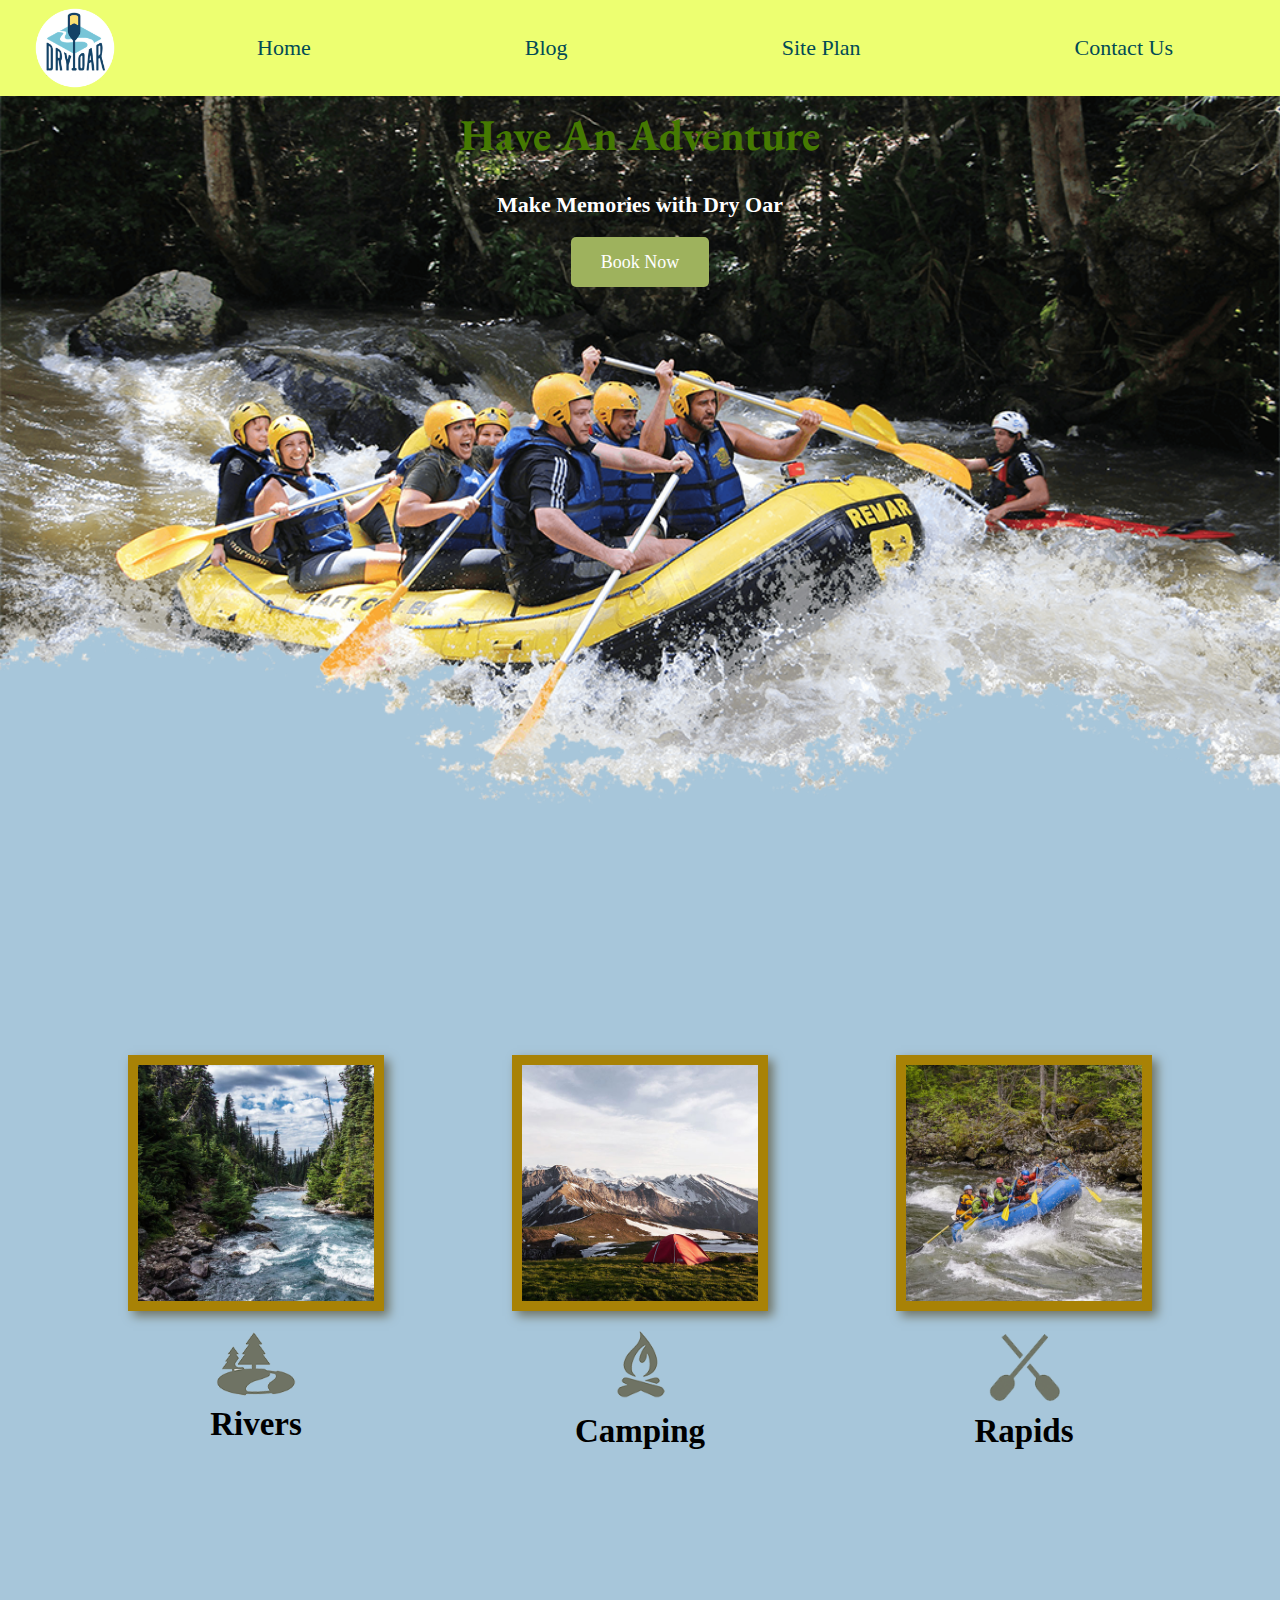
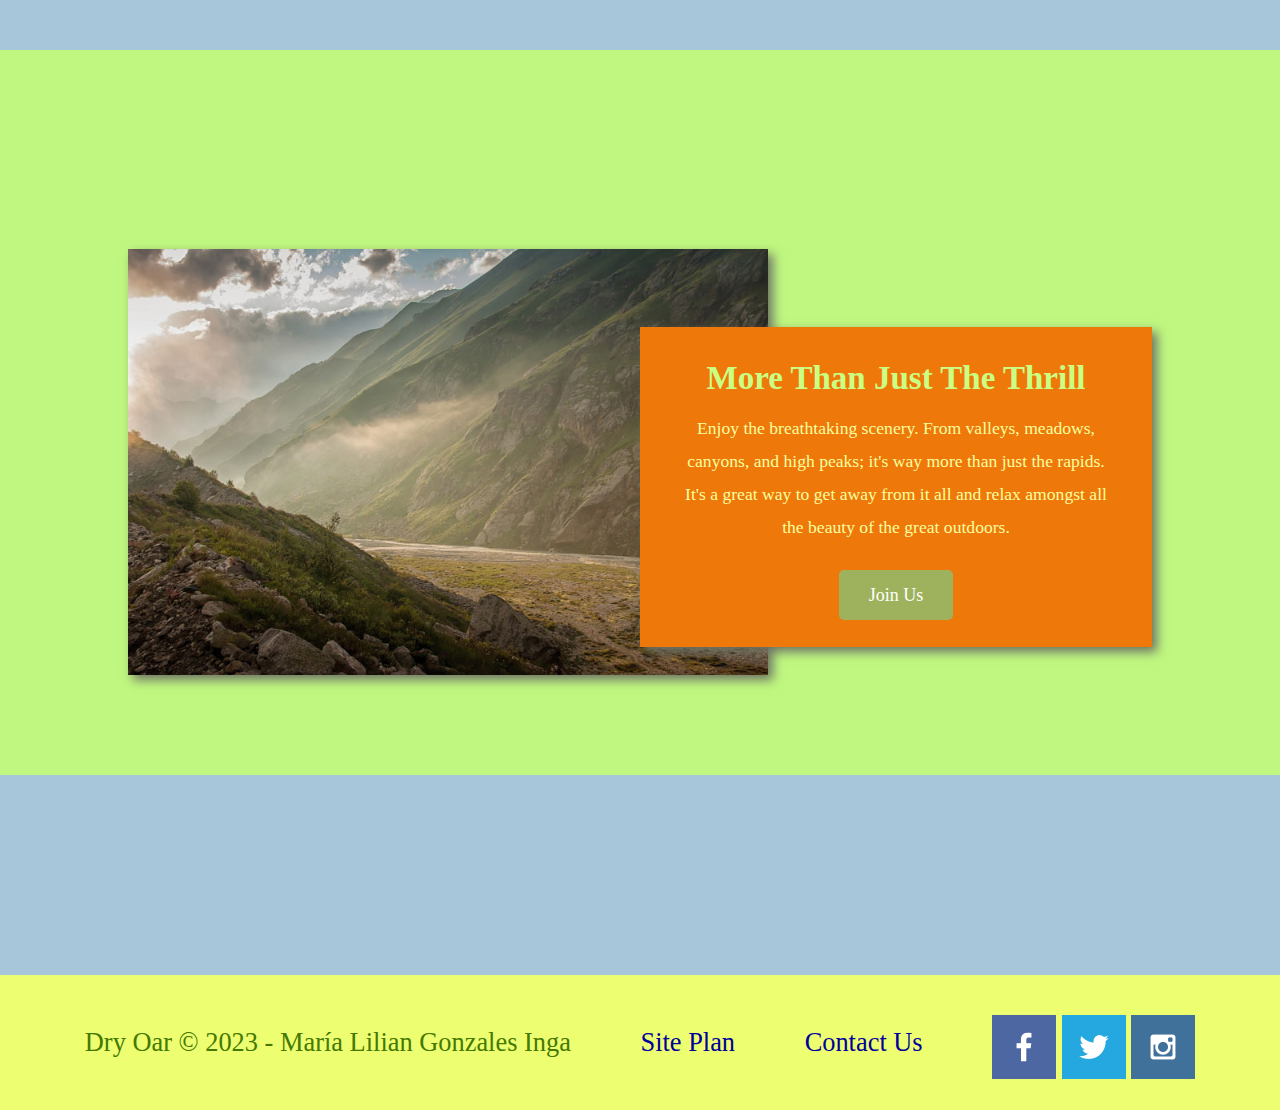
<file: wwr/index.html>
<!DOCTYPE html>
<html lang="en">
<head>
    <meta charset="UTF-8">
    <meta http-equiv="X-UA-Compatible" content="IE=edge">
    <meta name="viewport" content="width=device-width, initial-scale=1.0">
    <title> Whitewater Rafting Vacations | Dry Oar Boating | Main page</title>
    <link rel="stylesheet" href="styles/style.css">
</head>
<body>
    <div id="content" >
        <header>
            <a id="logo_link" href="index.html">
                <img class="logo" src="images/logo2.png" alt="Dry Oar Logo">
            </a>
            <nav>
               <!--The <a> tag defines a hyperlink, which is used to link from one page to another.--> 
                <a href="index.html">Home</a>
                <a href="blog.html">Blog</a>
                <a href="site-plan-rafting.html">Site Plan</a>
                <a href="contactus.html">Contact Us</a>
            </nav>
        </header>
        <div id="hero">
        <div id="hero-box">
            <img id="hero-img" src="images/hero.png" alt="People enjoying white water rafting">
        </div>
        <section id="hero-msg">
            <h1 class="home-title">Have An Adventure</h1>
            <h4>Make Memories with Dry Oar </h4>
            <div class='button-box'>
                <a class='book' href="contactus.html">Book Now</a>
            </div>
        </section>
        </div>
        <main class="home-grid">
            <section class="rivers-card">
               <img class="card-img" src="images/rivers.jpg" alt="river in forest">
               <img class="icon" src="images/river_icon.png" alt="river icon">
               <h2>Rivers</h2>
           </section>
           <section class="camping-card">
               <img class="card-img" src="images/camping.jpg" alt="tent in mountains">
               <img class="icon" src="images/fire_icon.png" alt="fire icon">
               <h2>Camping</h2>
           </section>
           <section class="rapids-card">
               <img class="card-img" src="images/rapids.jpg" alt="rafting boat">
               <img class="icon" src="images/oars.png" alt="oars icon">
               <h2>Rapids</h2>
           </section>
           <div id="background"></div> 
           <img class="mountains" src="images/mountains.jpg" alt="Misty mountains">
           <section class="msg">
               <h2>More Than Just The Thrill</h2>
               <p>Enjoy the breathtaking scenery. From valleys, meadows, canyons, and high peaks; it's way more than just the rapids. It's a great way to get away from it all and relax amongst all the beauty of the great outdoors. </p>
               <a class='join' href="rivers.html">Join Us</a>
           </section>
       </main>
       <footer>
           <p>Dry Oar &copy; 2023 - María Lilian Gonzales Inga</p>
           <p><a href="site-plan-rafting.html">Site Plan</a></p>
           <p><a href="contactus.html">Contact Us</a></p>
           <div class="social">
               <a href="https://facebook.com" target='_blank'>
                   <img src="images/facebook.png" alt="fb icon">
               </a>
               <a href="https://twitter.com" target='_blank'>
                   <img src="images/twitter.png" alt="twitter icon">
               </a>
               <a href="https://instagram.com" target='_blank'>
                   <img src="images/instagram.png" alt="instagram icon">
               </a>
           </div>
       </footer>     
    </div>   
</body>
</html>
</file>
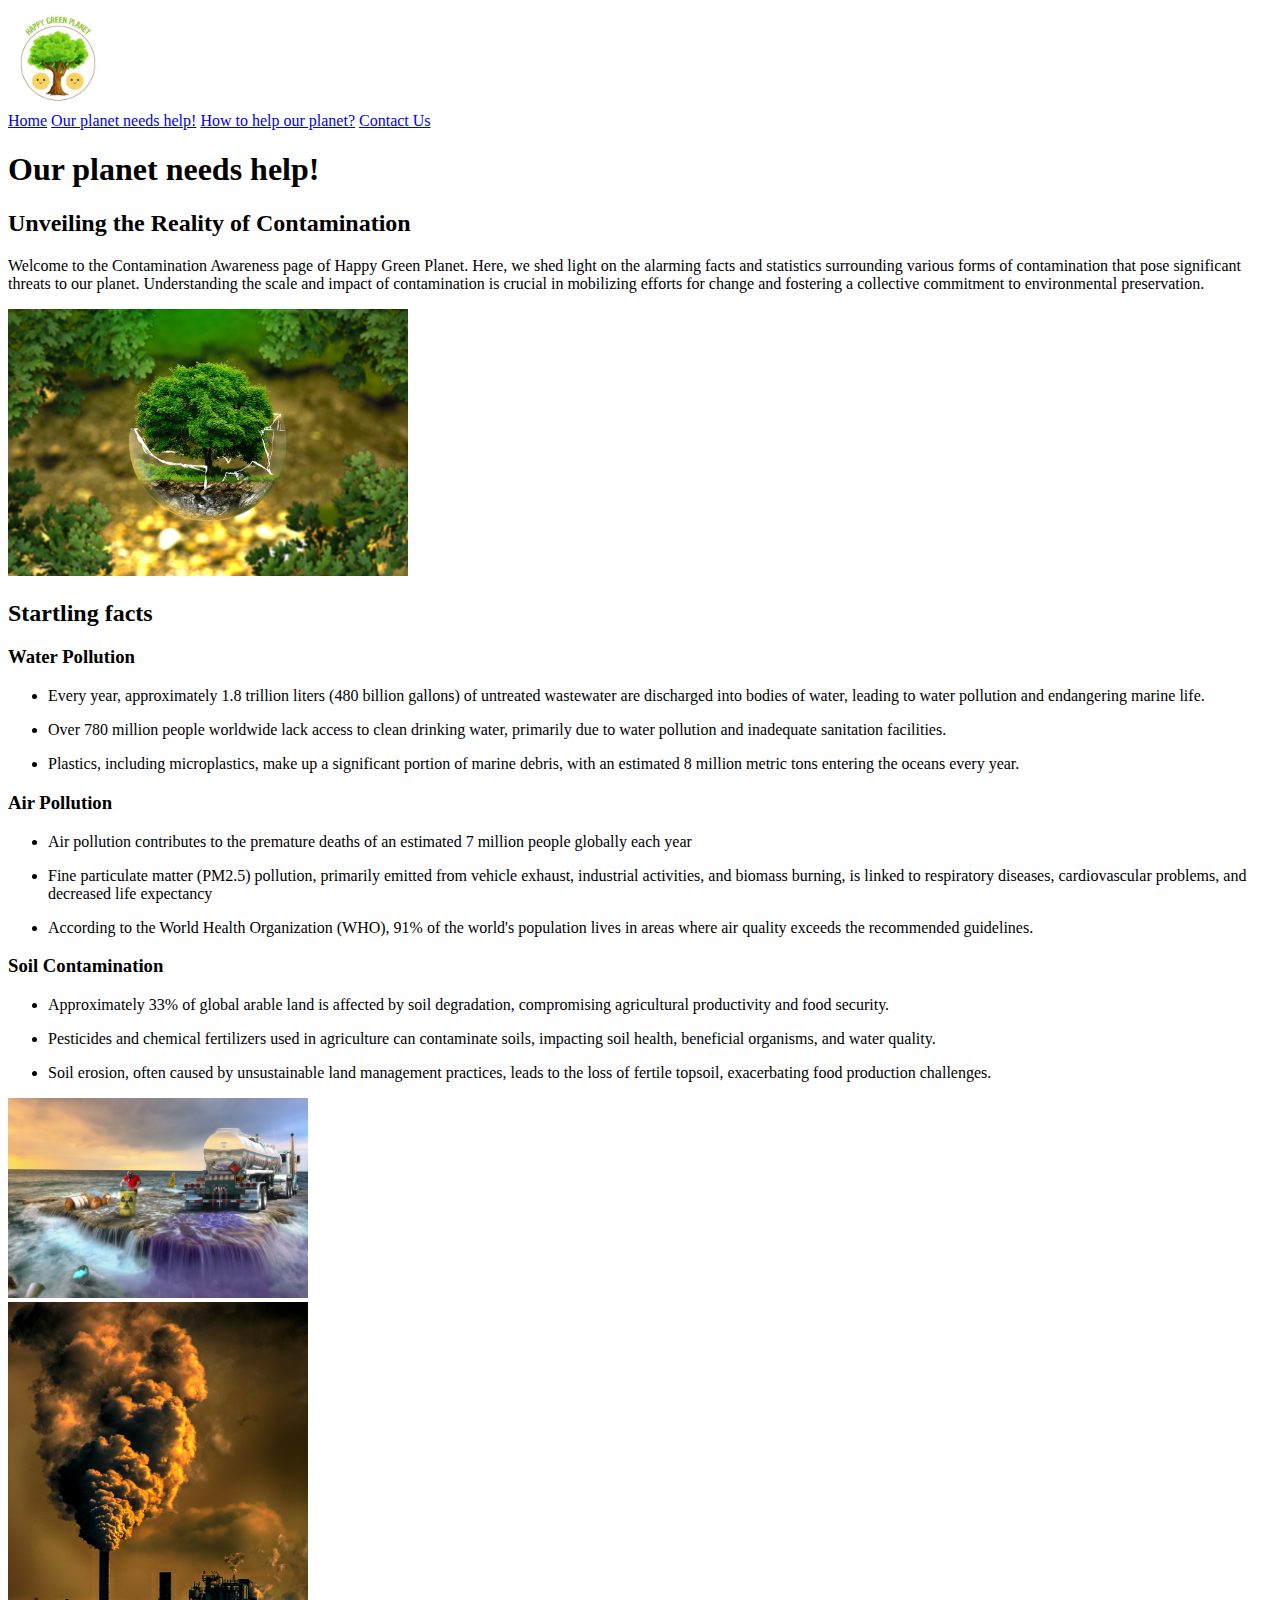
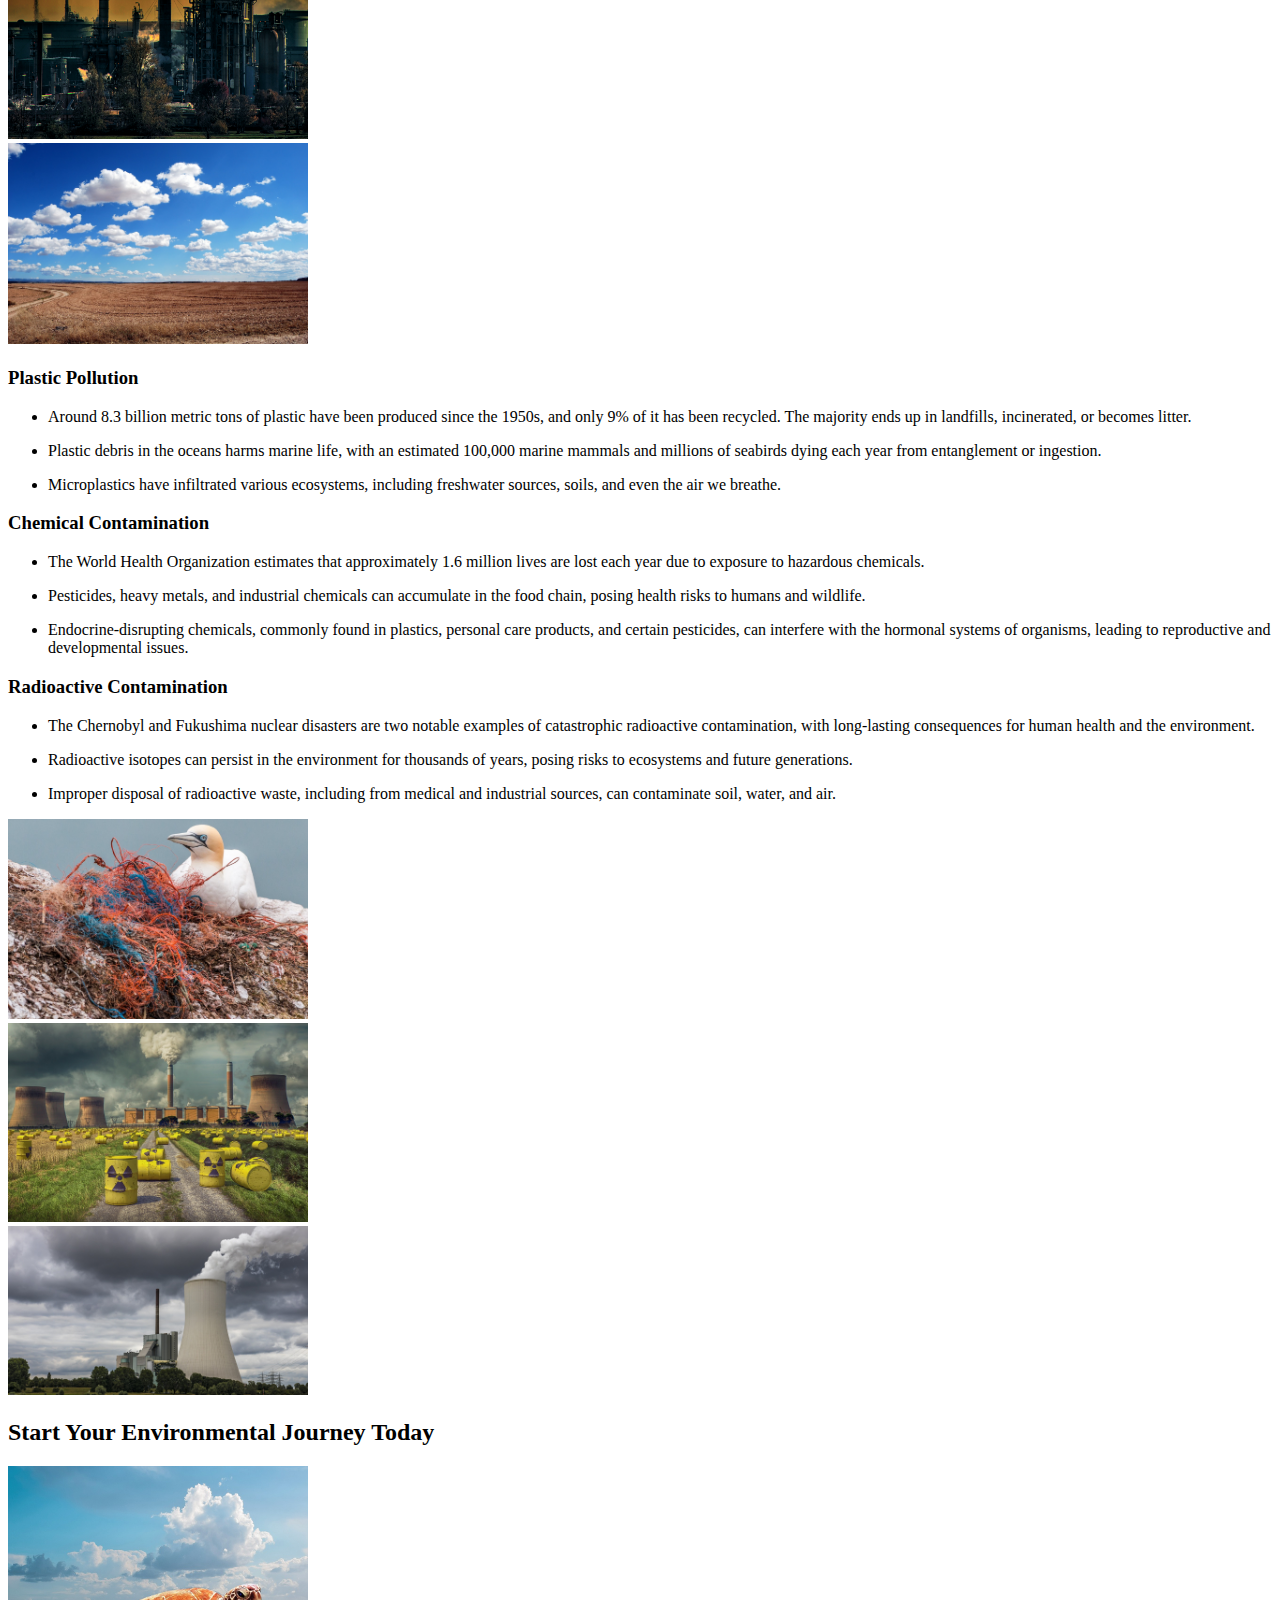
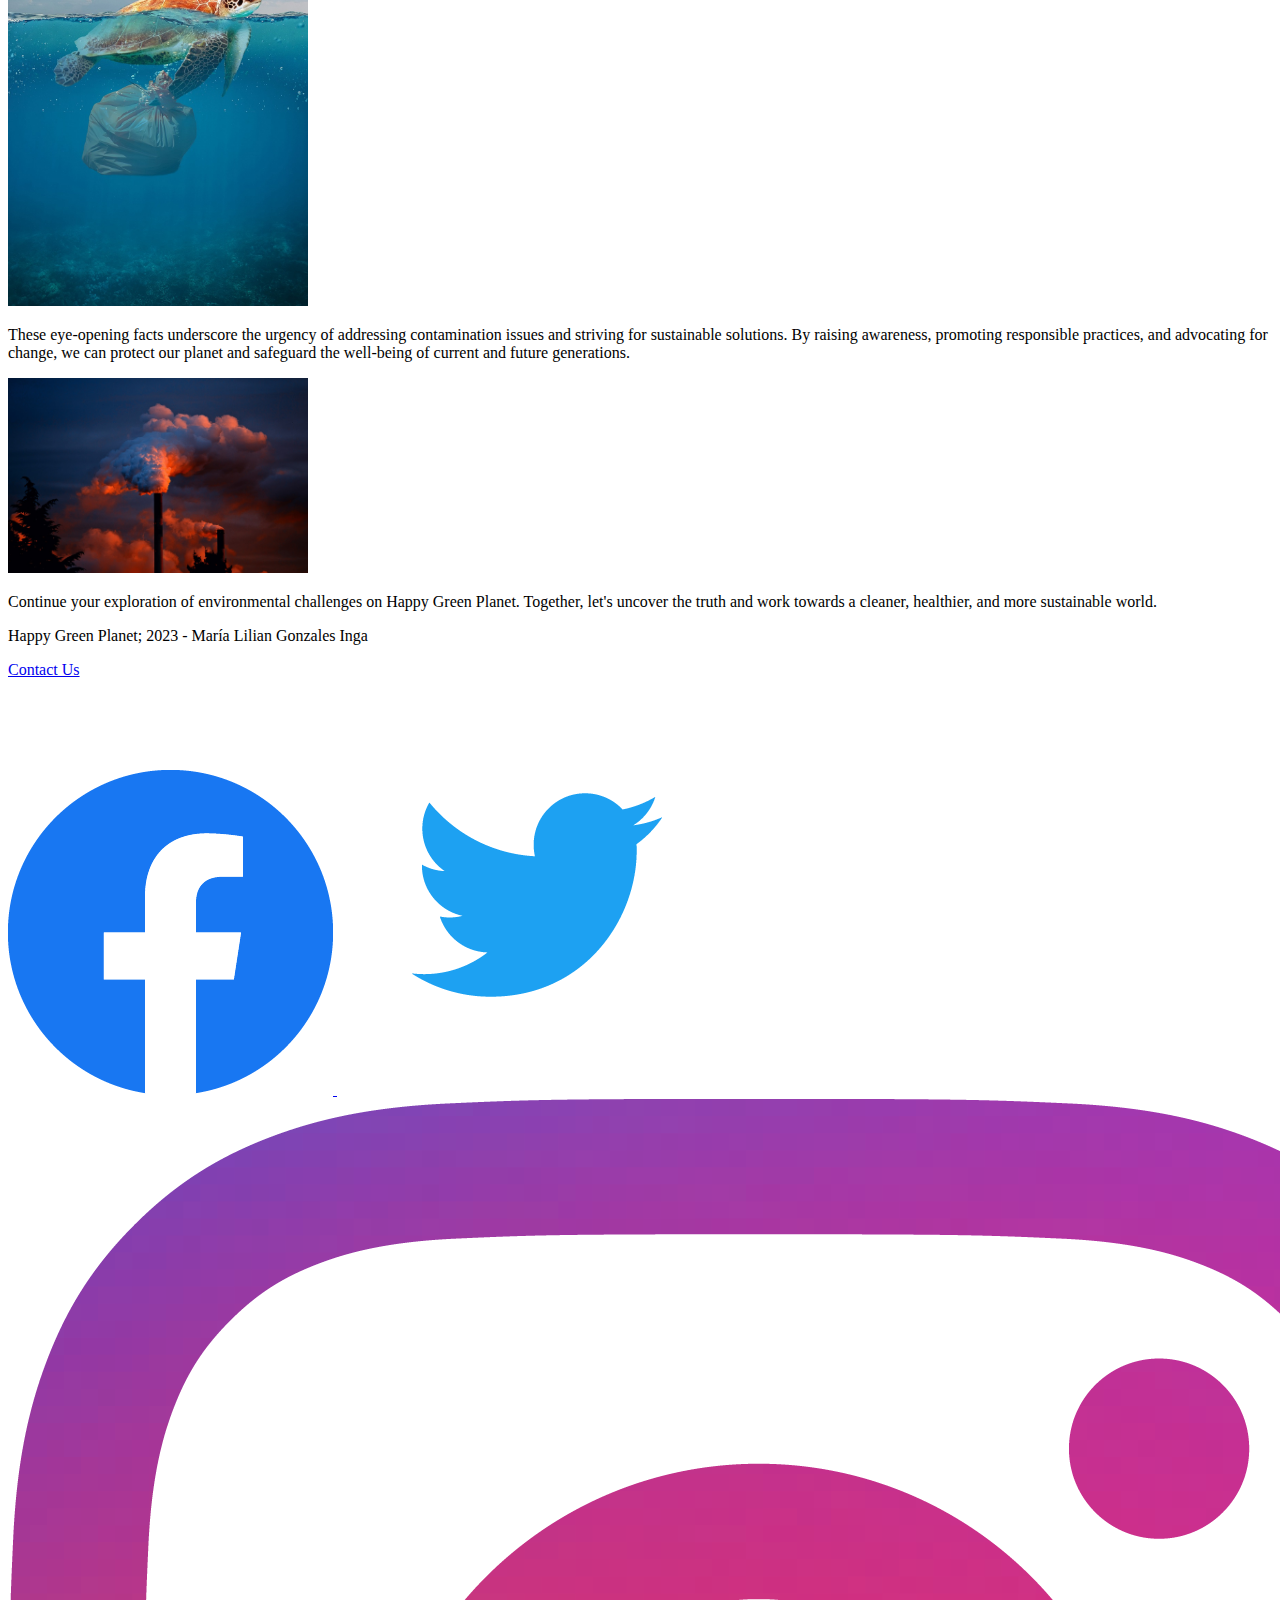
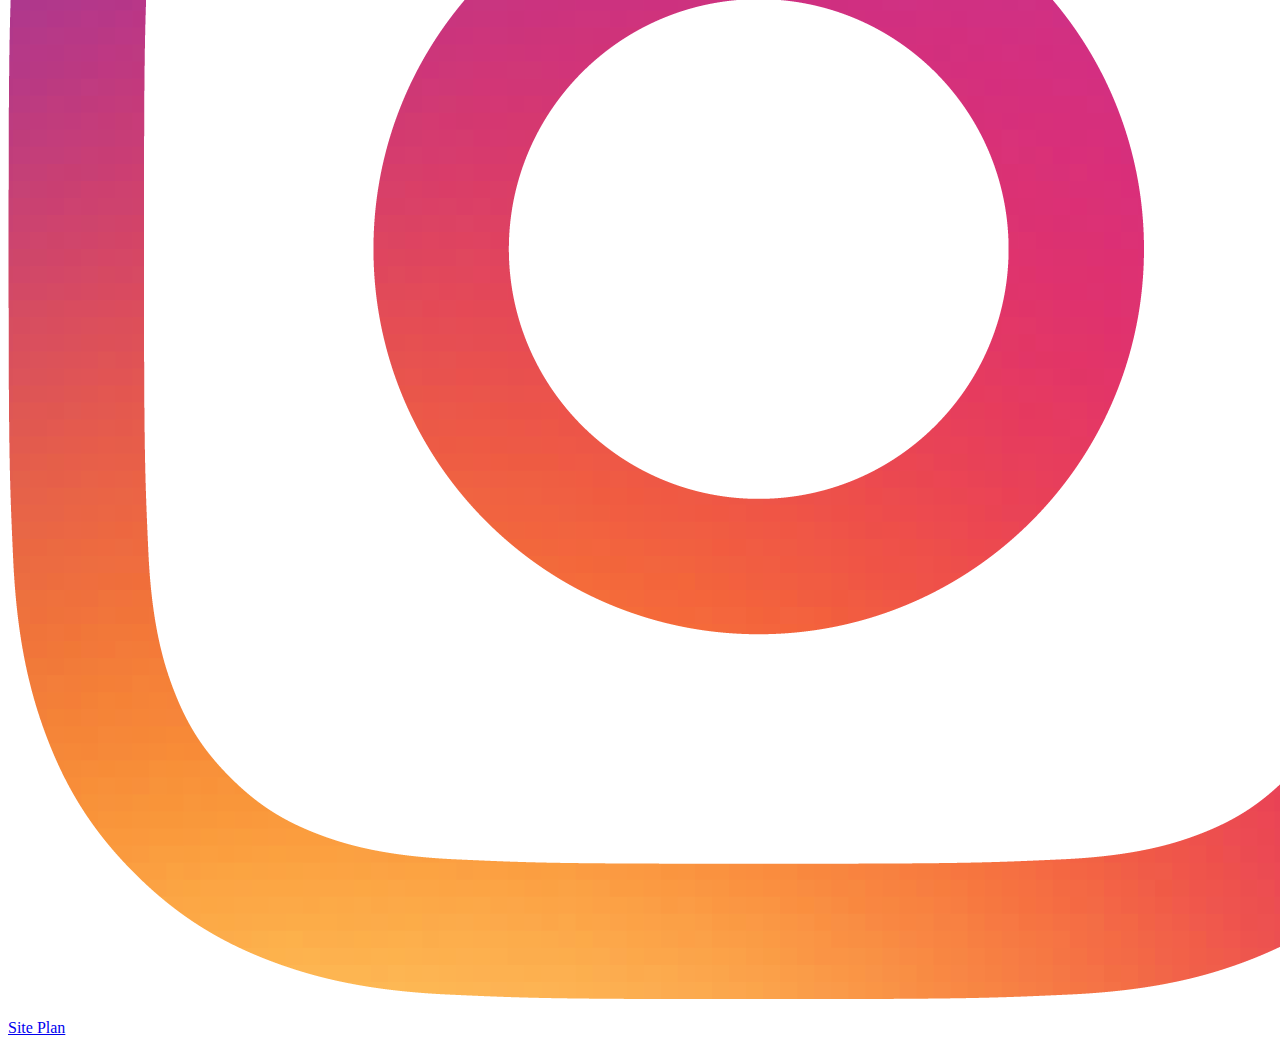
<file: happygreenplanet/page2.html>
<!DOCTYPE html>
<html lang="en">
<head>
    <meta charset="UTF-8">
    <meta http-equiv="X-UA-Compatible" content="IE=edge">
    <meta name="viewport" content="width=device-width, initial-scale=1.0">
    <title> Our planet needs help! | Happy Green Planet | Page 2 </title>
    <link rel="stylesheet" href="styles/style.css">
</head>
<body>
    <div id="content2">
        <header>
            <a id="logo_link" href="index.html">
                <img class="logo" src="images/logo.jpg" alt="Happy Green Planet Logo">
            </a>
            <nav>
               <!--The <a> tag defines a hyperlink, which is used to link from one page to another.--> 
                <a href="index.html">Home</a>
                <a href="page2.html">Our planet needs help!</a>
                <a href="page3.html">How to help our planet?</a>
                <a href="contactus.html">Contact Us</a>
            </nav>
        </header>
    </div>    
        <main>
            <h1 class="title-blog-color">Our planet needs help!</h1>
            <h2 class="subtitle">Unveiling the Reality of Contamination</h2>
            <div class="flex1">
                <div class="lightrose"> 
                    <p>Welcome to the Contamination Awareness page of Happy Green Planet. Here, we shed light on the alarming facts and statistics surrounding various forms of contamination that pose significant threats to our planet. Understanding the scale and impact of contamination is crucial in mobilizing efforts for change and fostering a collective commitment to environmental preservation.</p>
                </div>
                <div>    
                    <img class="my-img" src="images/image8.jpg" alt="image8">
                </div>
            </div>
            <h2 class="subtitle">Startling facts</h2>
            <section class="maingrid2">
                <div class="div2">
                    <h3>Water Pollution</h3>
                    <ul>
                        <li>
                            <p> Every year, approximately 1.8 trillion liters (480 billion gallons) of untreated wastewater are discharged into bodies of water, leading to water pollution and endangering marine life.
                            </p>
                        </li>
                        <li>
                            <p> Over 780 million people worldwide lack access to clean drinking water, primarily due to water pollution and inadequate sanitation facilities.
                            </p>
                        </li>
                        <li>
                            <p> Plastics, including microplastics, make up a significant portion of marine debris, with an estimated 8 million metric tons entering the oceans every year.
                            </p>
                        </li>
                    </ul>
                </div>
                <div class="div2">
                    <h3>Air Pollution</h3>
                    <ul>
                        <li>
                            <p> Air pollution contributes to the premature deaths of an estimated 7 million people globally each year
                            </p>
                        </li>
                        <li>
                            <p> Fine particulate matter (PM2.5) pollution, primarily emitted from vehicle exhaust, industrial activities, and biomass burning, is linked to respiratory diseases, cardiovascular problems, and decreased life expectancy
                            </p>
                        </li>
                        <li>
                            <p> According to the World Health Organization (WHO), 91% of the world's population lives in areas where air quality exceeds the recommended guidelines.
                            </p>
                        </li>
                    </ul>
                </div>
                <div class="div2">
                    <h3>Soil Contamination</h3>
                    <ul>
                        <li>
                            <p> Approximately 33% of global arable land is affected by soil degradation, compromising agricultural productivity and food security.
                            </p>
                        </li>
                        <li>
                            <p> Pesticides and chemical fertilizers used in agriculture can contaminate soils, impacting soil health, beneficial organisms, and water quality.
                            </p>
                        </li>
                        <li>
                            <p> Soil erosion, often caused by unsustainable land management practices, leads to the loss of fertile topsoil, exacerbating food production challenges.
                            </p>
                        </li>
                    </ul>
                </div>
                <div >
                    <img class="image" src="images/image9.jpg" alt="image9">
                </div>
                <div >
                    <img class="image" src="images/page2.jpg" alt="image10">
                </div>
                <div > 
                    <img class="image" src="images/image11.jpg" alt="image11">
                </div>
                <div class="div2">
                    <h3>Plastic Pollution</h3>
                    <ul>
                        <li>
                            <p> Around 8.3 billion metric tons of plastic have been produced since the 1950s, and only 9% of it has been recycled. The majority ends up in landfills, incinerated, or becomes litter.
                            </p>
                        </li>
                        <li>
                            <p> Plastic debris in the oceans harms marine life, with an estimated 100,000 marine mammals and millions of seabirds dying each year from entanglement or ingestion. 
                            </p>
                        </li>
                        <li>
                            <p> Microplastics have infiltrated various ecosystems, including freshwater sources, soils, and even the air we breathe.
                            </p>
                        </li>
                    </ul>
                </div>
                <div class="div2">
                    <h3>Chemical Contamination</h3>
                    <ul>
                        <li>
                            <p> The World Health Organization estimates that approximately 1.6 million lives are lost each year due to exposure to hazardous chemicals.
                            </p>
                        </li>
                        <li>
                            <p> Pesticides, heavy metals, and industrial chemicals can accumulate in the food chain, posing health risks to humans and wildlife. 
                            </p>
                        </li>
                        <li>
                            <p> Endocrine-disrupting chemicals, commonly found in plastics, personal care products, and certain pesticides, can interfere with the hormonal systems of organisms, leading to reproductive and developmental issues.
                            </p>
                        </li>
                    </ul>
                </div>
                <div class="div2">
                    <h3>Radioactive Contamination</h3>
                    <ul>
                        <li>
                            <p> The Chernobyl and Fukushima nuclear disasters are two notable examples of catastrophic radioactive contamination, with long-lasting consequences for human health and the environment.
                            </p>
                        </li>
                        <li>
                            <p> Radioactive isotopes can persist in the environment for thousands of years, posing risks to ecosystems and future generations.
                            </p>
                        </li>
                        <li>
                            <p> Improper disposal of radioactive waste, including from medical and industrial sources, can contaminate soil, water, and air.
                            </p>
                        </li>
                    </ul>
                </div>
                <div >
                    <img class="image" src="images/image12.jpg" alt="image12">
                </div>
                <div>
                    <img class="image" src="images/image13.jpg" alt="image13">
                </div>
                <div >
                    <img class="image" src="images/image14.jpg" alt="image14">
                </div>
            </section>
            <h2 class="subtitle">Start Your Environmental Journey Today</h2>
            <div class="background-rose">
                <div class="flex">
                    <div>
                        <img class="image" src="images/image15.jpg" alt="image15">
                    </div>
                    <div class="rosee">
                        <p>These eye-opening facts underscore the urgency of addressing contamination issues and striving for sustainable solutions. By raising awareness, promoting responsible practices, and advocating for change, we can protect our planet and safeguard the well-being of current and future generations.</p>
                    </div>
                    <div>
                        <img class="image" src="images/image16.jpg" alt="image16">
                    </div>
                </div>
            </div>
            <div class="yellow2">
                <p>Continue your exploration of environmental challenges on Happy Green Planet. Together, let's uncover the truth and work towards a cleaner, healthier, and more sustainable world.</p>
            </div>
       </main>
       <footer>
           <p>Happy Green Planet; 2023 - María Lilian Gonzales Inga</p>
           <p><a href="contactus.html">Contact Us</a></p>
           <div class="social">
               <a href="https://facebook.com" target='_blank'>
                   <img src="images/facebook.png" alt="fb icon">
               </a>
               <a href="https://twitter.com" target='_blank'>
                   <img src="images/twitter.png" alt="twitter icon">
               </a>
               <a href="https://instagram.com" target='_blank'>
                   <img src="images/instagram.png" alt="instagram icon">
               </a>
               <p><a href="site-plan.html">Site Plan</a></p>
           </div>
       </footer>       
</body>
</html>
</file>
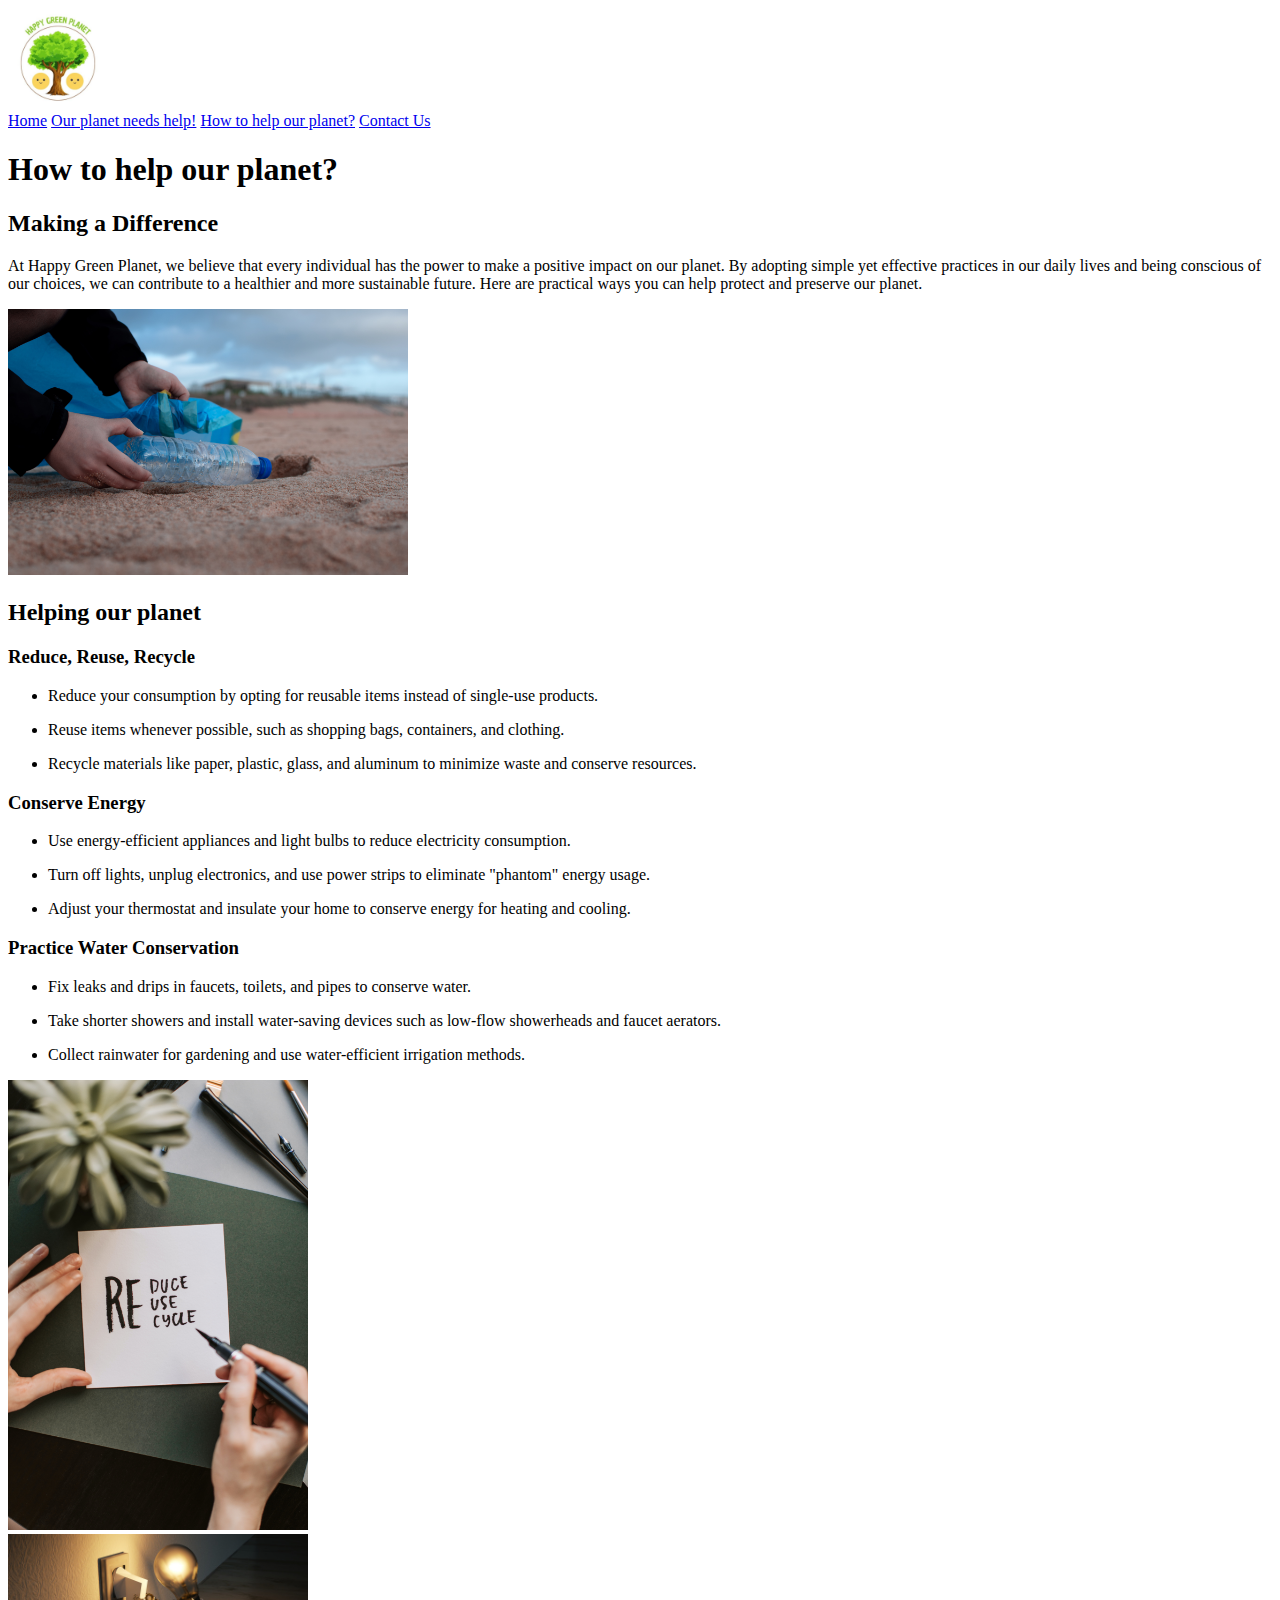
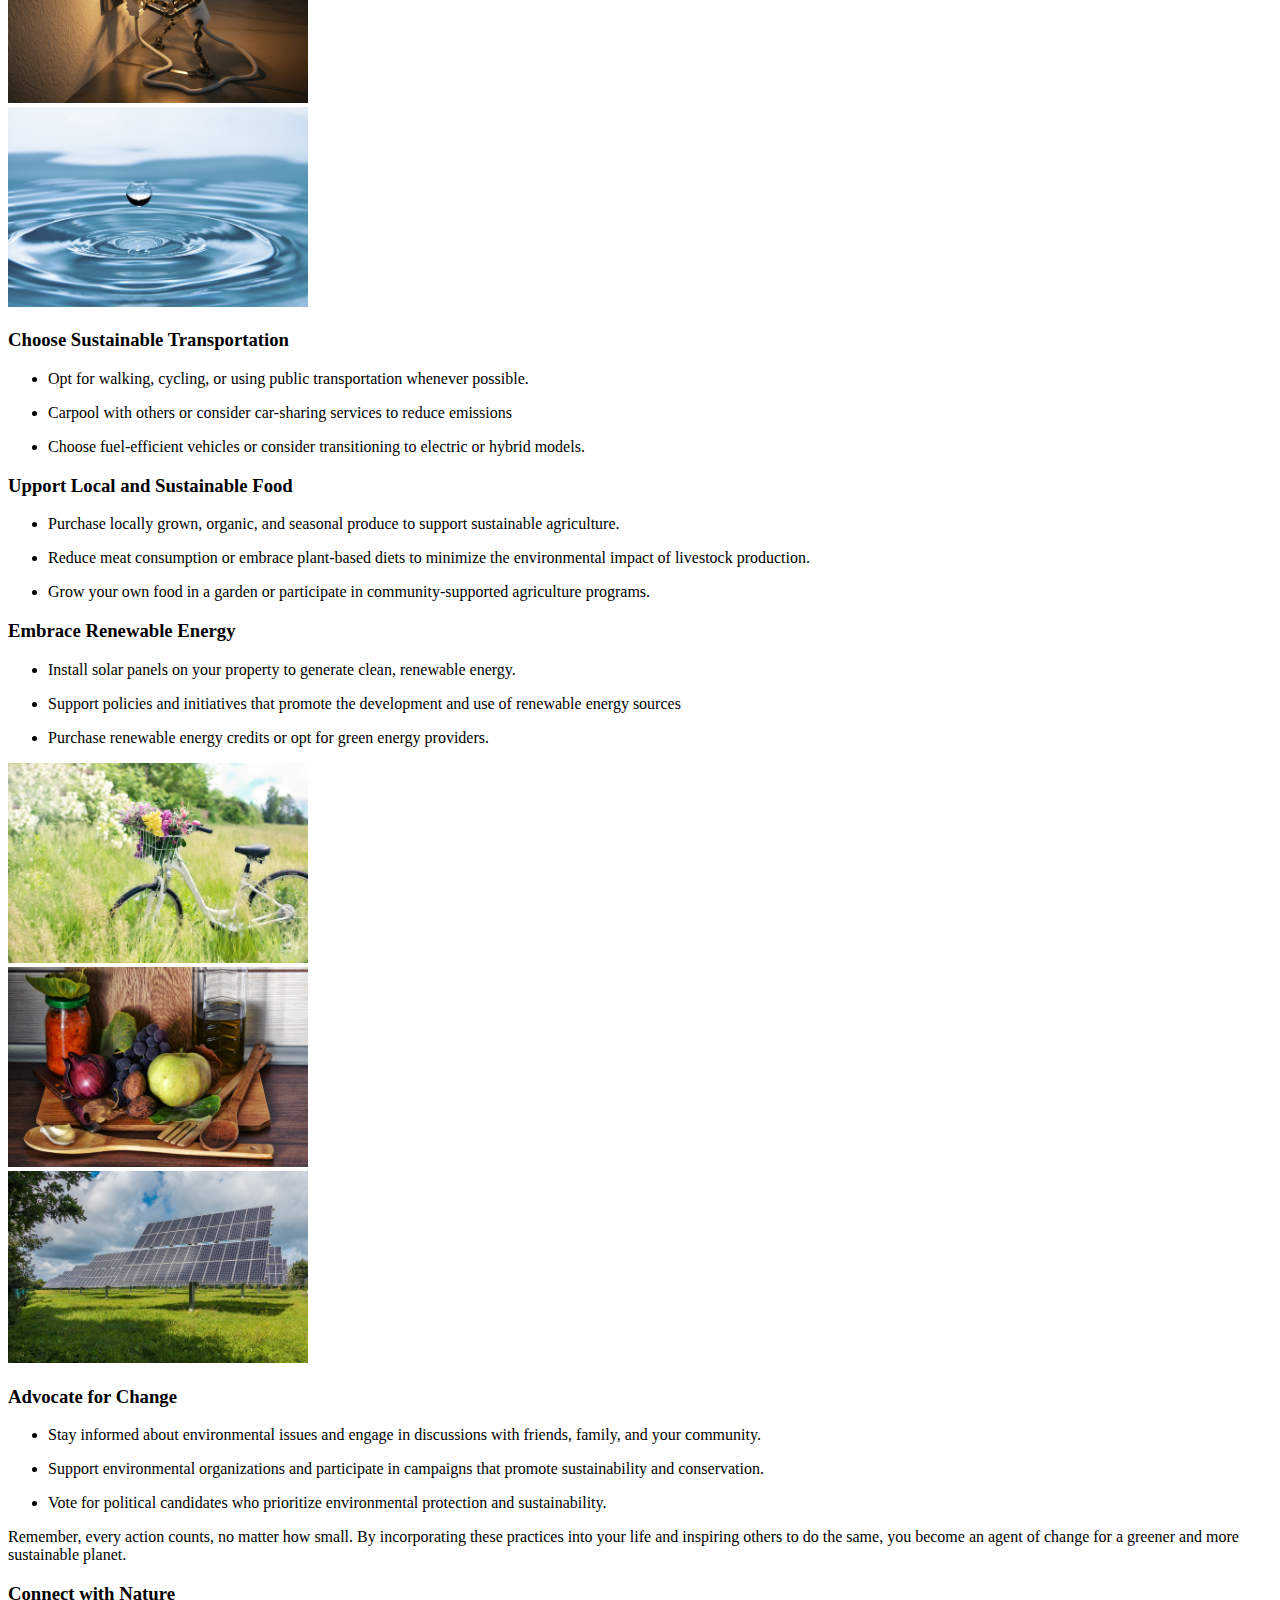
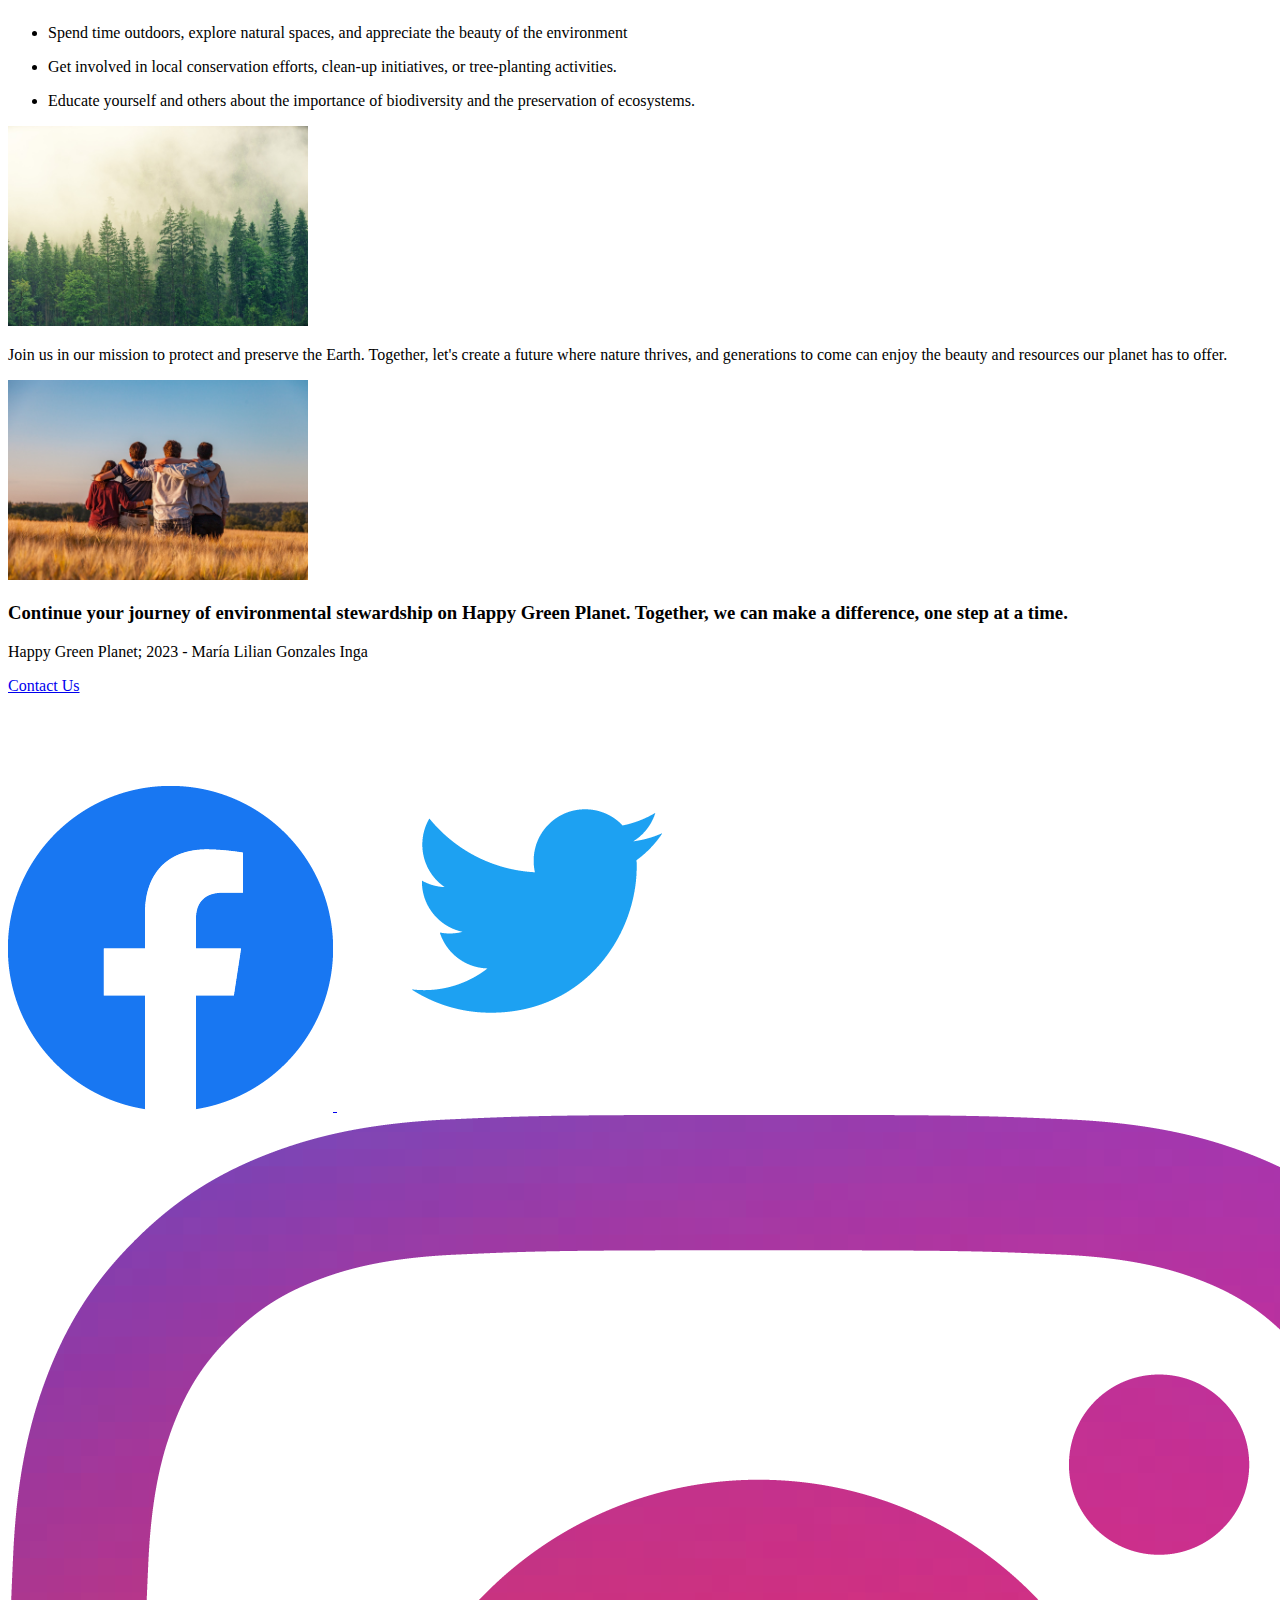
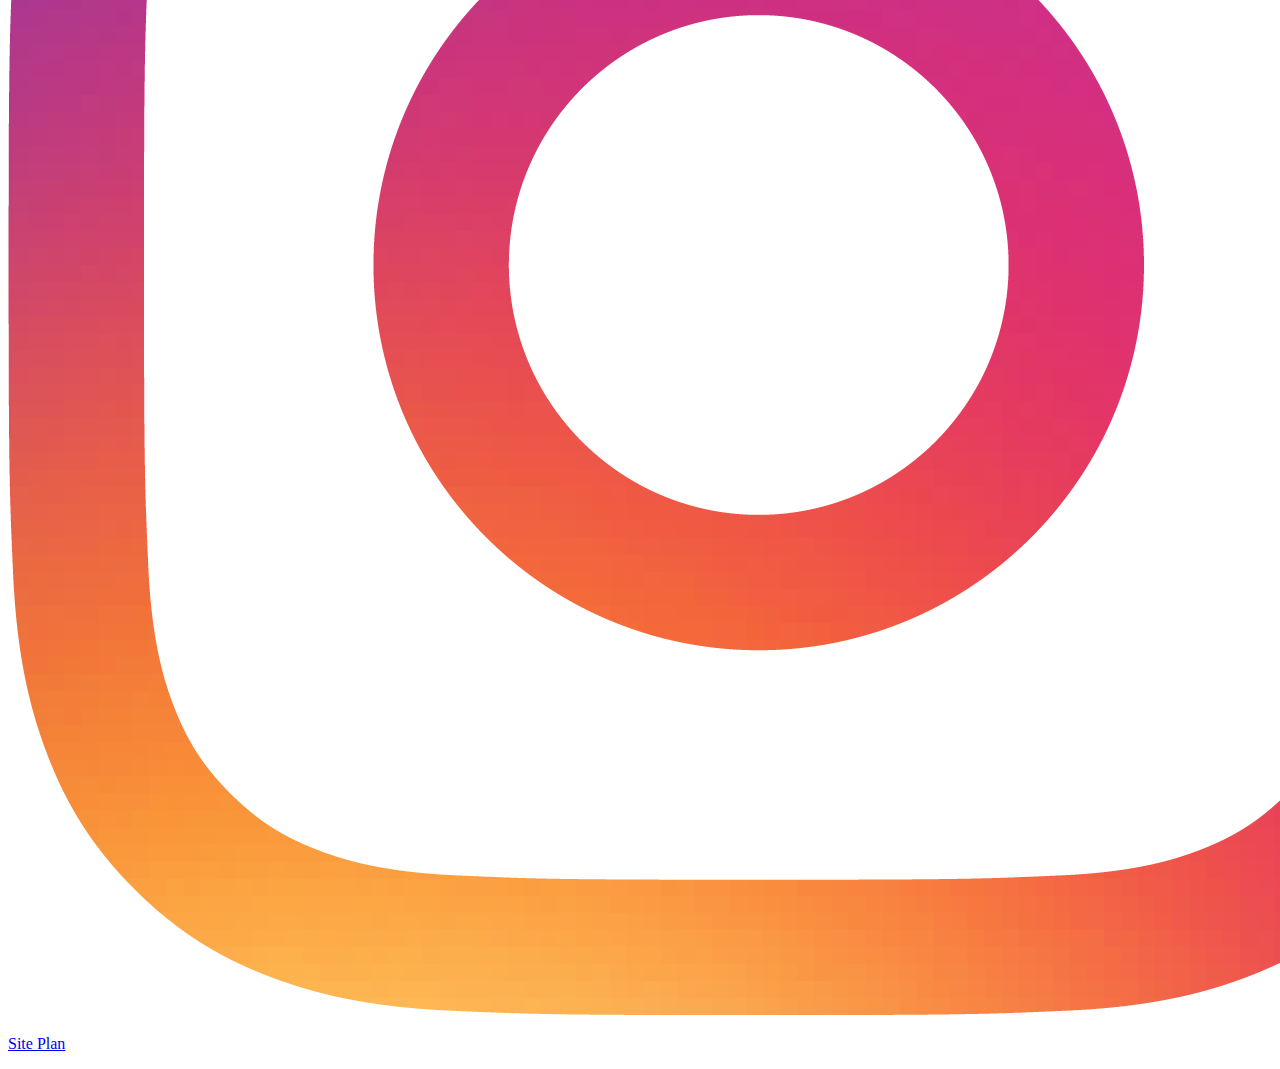
<file: happygreenplanet/page3.html>
<!DOCTYPE html>
<html lang="en">
<head>
    <meta charset="UTF-8">
    <meta http-equiv="X-UA-Compatible" content="IE=edge">
    <meta name="viewport" content="width=device-width, initial-scale=1.0">
    <title> How to help our planet? | Happy Green Planet | Page 3 </title>
    <link rel="stylesheet" href="styles/style.css">
</head>
<body>
    <div id="content2">
        <header>
            <a id="logo_link" href="index.html">
                <img class="logo" src="images/logo.jpg" alt="Happy Green Planet Logo">
            </a>
            <nav>
               <!--The <a> tag defines a hyperlink, which is used to link from one page to another.--> 
                <a href="index.html">Home</a>
                <a href="page2.html">Our planet needs help!</a>
                <a href="page3.html">How to help our planet?</a>
                <a href="contactus.html">Contact Us</a>
            </nav>
        </header>
        
        <main>
            <h1 class="title-blog-color">How to help our planet?</h1>
            <h2 class="subtitle">Making a Difference</h2>
            <section class="flex1">
                <div class="lightrose"> 
                    <p>At Happy Green Planet, we believe that every individual has the power to make a positive impact on our planet. By adopting simple yet effective practices in our daily lives and being conscious of our choices, we can contribute to a healthier and more sustainable future. Here are practical ways you can help protect and preserve our planet.</p>
                </div>
                <div>    
                    <img class="my-img" src="images/image17.jpg" alt="image1">
                </div>
            </section>
            <h2 class="subtitle">Helping our planet</h2>
            <section class="main grid">
                <div class="div1">
                    <h3>Reduce, Reuse, Recycle</h3>
                    <ul>
                        <li>
                            <p> Reduce your consumption by opting for reusable items instead of single-use products.
                            </p>
                        </li>
                        <li>
                            <p>Reuse items whenever possible, such as shopping bags, containers, and clothing. 
                            </p>
                        </li>
                        <li>
                            <p> Recycle materials like paper, plastic, glass, and aluminum to minimize waste and conserve resources.
                            </p>
                        </li>
                    </ul>
                </div>
                <div class="div1">
                    <h3>Conserve Energy</h3>
                    <ul>
                        <li>
                            <p> Use energy-efficient appliances and light bulbs to reduce electricity consumption.
                            </p>
                        </li>
                        <li>
                            <p> Turn off lights, unplug electronics, and use power strips to eliminate "phantom" energy usage.
                            </p>
                        </li>
                        <li>
                            <p> Adjust your thermostat and insulate your home to conserve energy for heating and cooling.
                            </p>
                        </li>
                    </ul>
                </div>
                <div class="div1">
                    <h3>Practice Water Conservation</h3>
                    <ul>
                        <li>
                            <p>Fix leaks and drips in faucets, toilets, and pipes to conserve water. 
                            </p>
                        </li>
                        <li>
                            <p> Take shorter showers and install water-saving devices such as low-flow showerheads and faucet aerators. 
                            </p>
                        </li>
                        <li>
                            <p> Collect rainwater for gardening and use water-efficient irrigation methods.
                            </p>
                        </li>
                    </ul>
                </div>
                <div>
                    <img class="image" src="images/pag31.jpg">
                </div>
                <div >
                    <img class="image" src="images/image19.jpg">
                </div>
                <div>
                    <img class="image" src="images/image20.jpg">
                </div>
                <div class="div1">
                    <h3>Choose Sustainable Transportation</h3>
                    <ul>
                        <li>
                            <p> Opt for walking, cycling, or using public transportation whenever possible.
                            </p>
                        </li>
                        <li>
                            <p> Carpool with others or consider car-sharing services to reduce emissions
                            </p>
                        </li>
                        <li>
                            <p> Choose fuel-efficient vehicles or consider transitioning to electric or hybrid models.
                            </p>
                        </li>
                    </ul>
                </div>
                <div class="div1">
                    <h3>Upport Local and Sustainable Food</h3>
                    <ul>
                        <li>
                            <p> Purchase locally grown, organic, and seasonal produce to support sustainable agriculture.
                            </p>
                        </li>
                        <li>
                            <p> Reduce meat consumption or embrace plant-based diets to minimize the environmental impact of livestock production.
                            </p>
                        </li>
                        <li>
                            <p> Grow your own food in a garden or participate in community-supported agriculture programs.
                            </p>
                        </li>
                    </ul>
                </div>
                <div class="div1">
                    <h3>Embrace Renewable Energy</h3>
                    <ul>
                        <li>
                            <p> Install solar panels on your property to generate clean, renewable energy.
                            </p>
                        </li>
                        <li>
                            <p>Support policies and initiatives that promote the development and use of renewable energy sources 
                            </p>
                        </li>
                        <li>
                            <p> Purchase renewable energy credits or opt for green energy providers.
                            </p>
                        </li>
                    </ul>
                </div>
                <div>
                    <img class="image" src="images/image21.jpg">
                </div>
                <div >
                    <img class="image" src="images/image22.jpg">
                </div>
                <div>
                    <img class="image" src="images/image23.jpg">
                </div>
                <div class="div1">
                    <h3>Advocate for Change</h3>
                    <ul>
                        <li>
                            <p>Stay informed about environmental issues and engage in discussions with friends, family, and your community.  
                            </p>
                        </li>
                        <li>
                            <p> Support environmental organizations and participate in campaigns that promote sustainability and conservation.
                            </p>
                        </li>
                        <li>
                            <p> Vote for political candidates who prioritize environmental protection and sustainability.
                            </p>
                        </li>
                    </ul>
                </div>
                <div class="yellow">
                    <p>Remember, every action counts, no matter how small. By incorporating these practices into your life and inspiring others to do the same, you become an agent of change for a greener and more sustainable planet.</p>
                <div class="div1">
                    <h3>Connect with Nature</h3>
                    <ul>
                        <li>
                            <p> Spend time outdoors, explore natural spaces, and appreciate the beauty of the environment
                            </p>
                        </li>
                        <li>
                            <p> Get involved in local conservation efforts, clean-up initiatives, or tree-planting activities.
                            </p>
                        </li>
                        <li>
                            <p> Educate yourself and others about the importance of biodiversity and the preservation of ecosystems.
                            </p>
                        </li>
                    </ul>
                </div>
                <div >
                    <img class="image" src="images/image24.jpg">
                </div>
                <div class="green">
                    <p>Join us in our mission to protect and preserve the Earth. Together, let's create a future where nature thrives, and generations to come can enjoy the beauty and resources our planet has to offer.</p>
                </div> 
                <div >
                    <img class="image" src="images/image25.jpg">
                </div>
            <h3 class="lightrose">Continue your journey of environmental stewardship on Happy Green Planet. Together, we can make a difference, one step at a time.</h3>
       </main>
       <footer>
           <p>Happy Green Planet; 2023 - María Lilian Gonzales Inga</p>
           <p><a href="contactus.html">Contact Us</a></p>
           <div class="social">
               <a href="https://facebook.com" target='_blank'>
                   <img src="images/facebook.png" alt="fb icon">
               </a>
               <a href="https://twitter.com" target='_blank'>
                   <img src="images/twitter.png" alt="twitter icon">
               </a>
               <a href="https://instagram.com" target='_blank'>
                   <img src="images/instagram.png" alt="instagram icon">
               </a>
               <p><a href="site-plan.html">Site Plan</a></p>
           </div>
       </footer>       
</body>
</html>
</file>
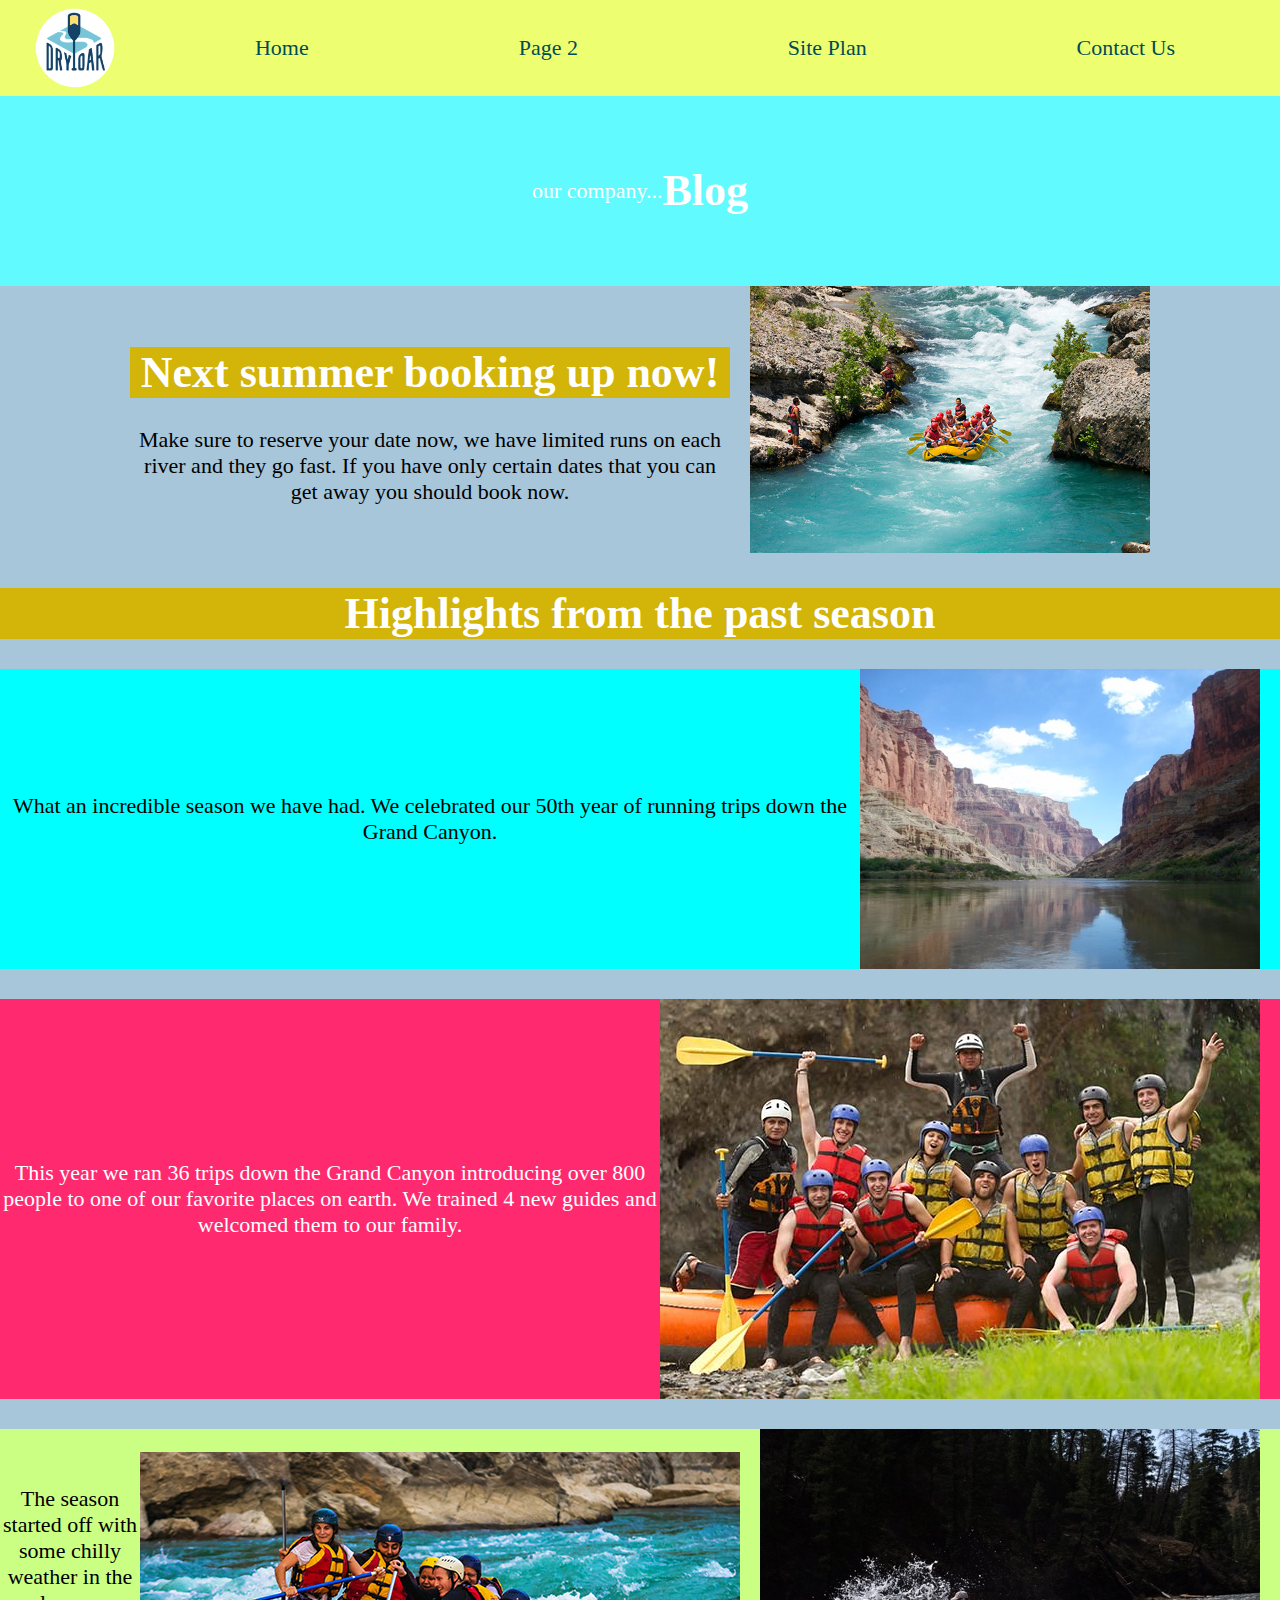
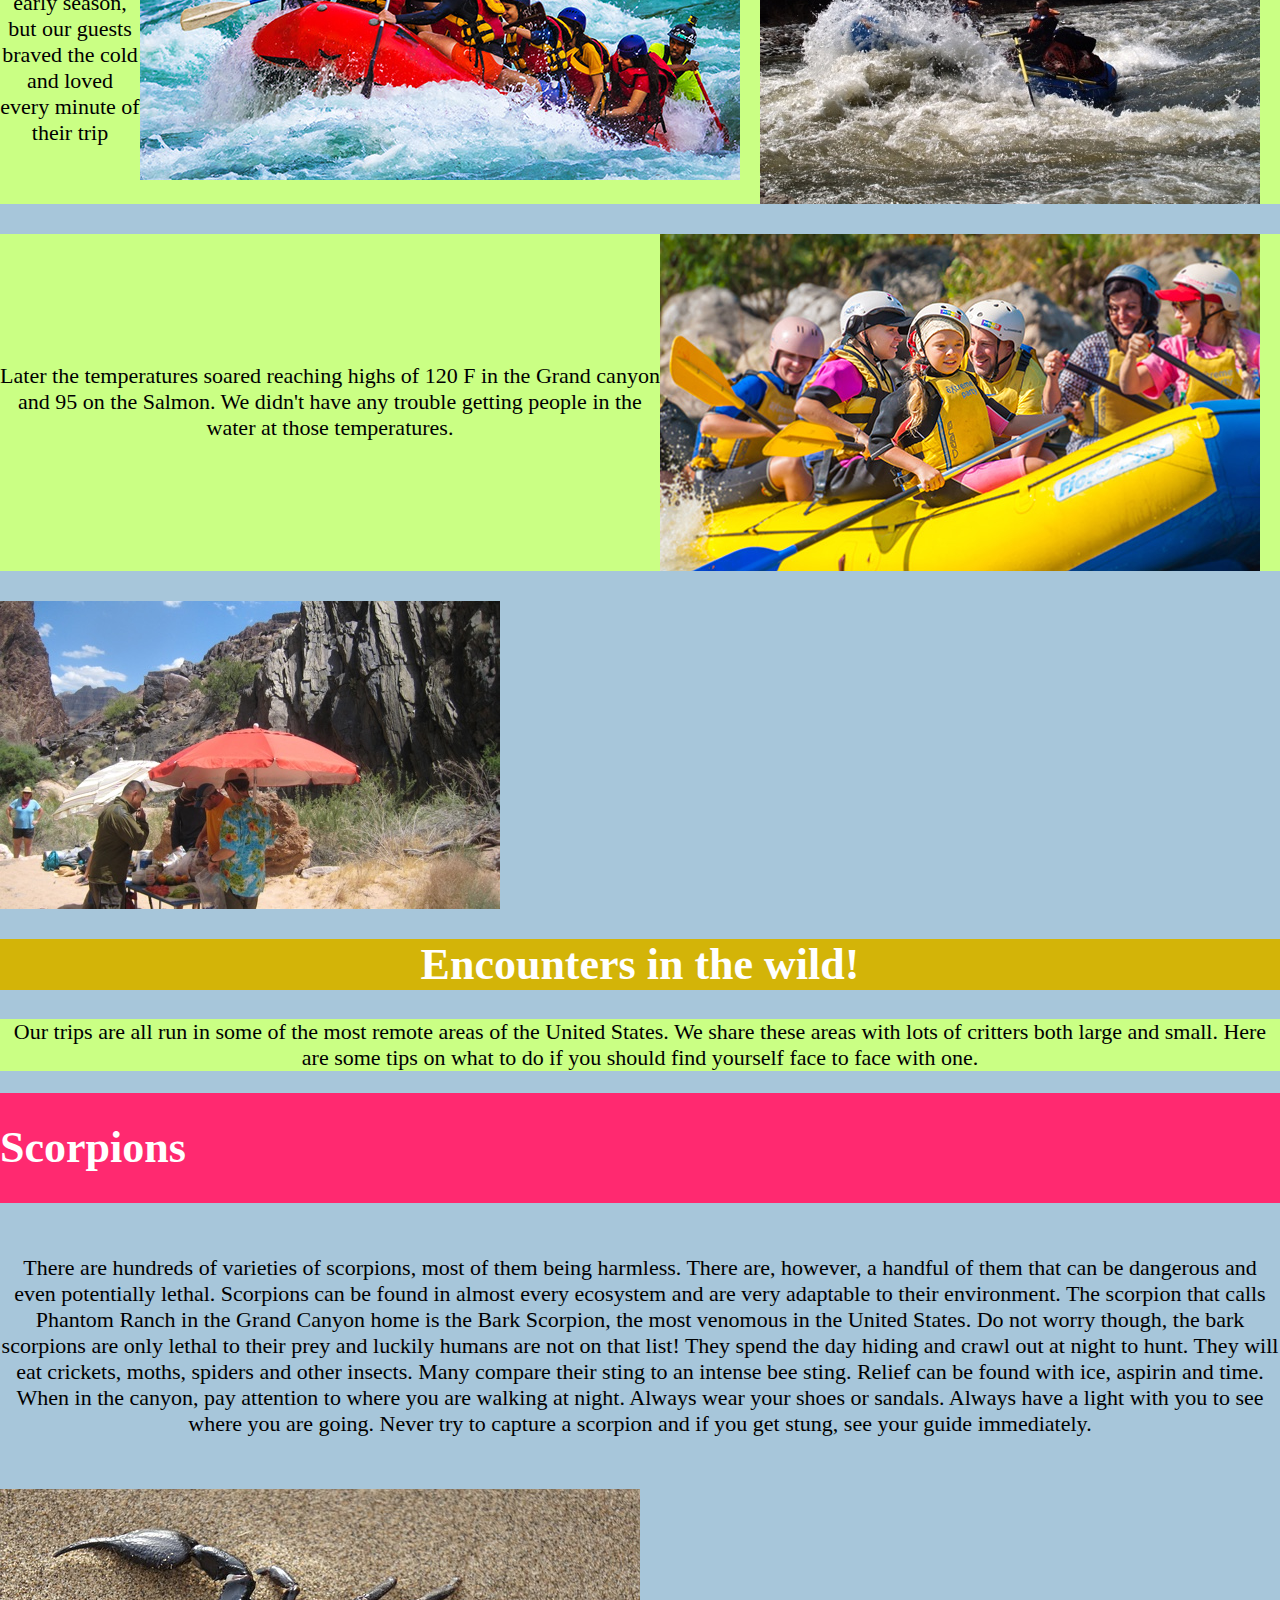
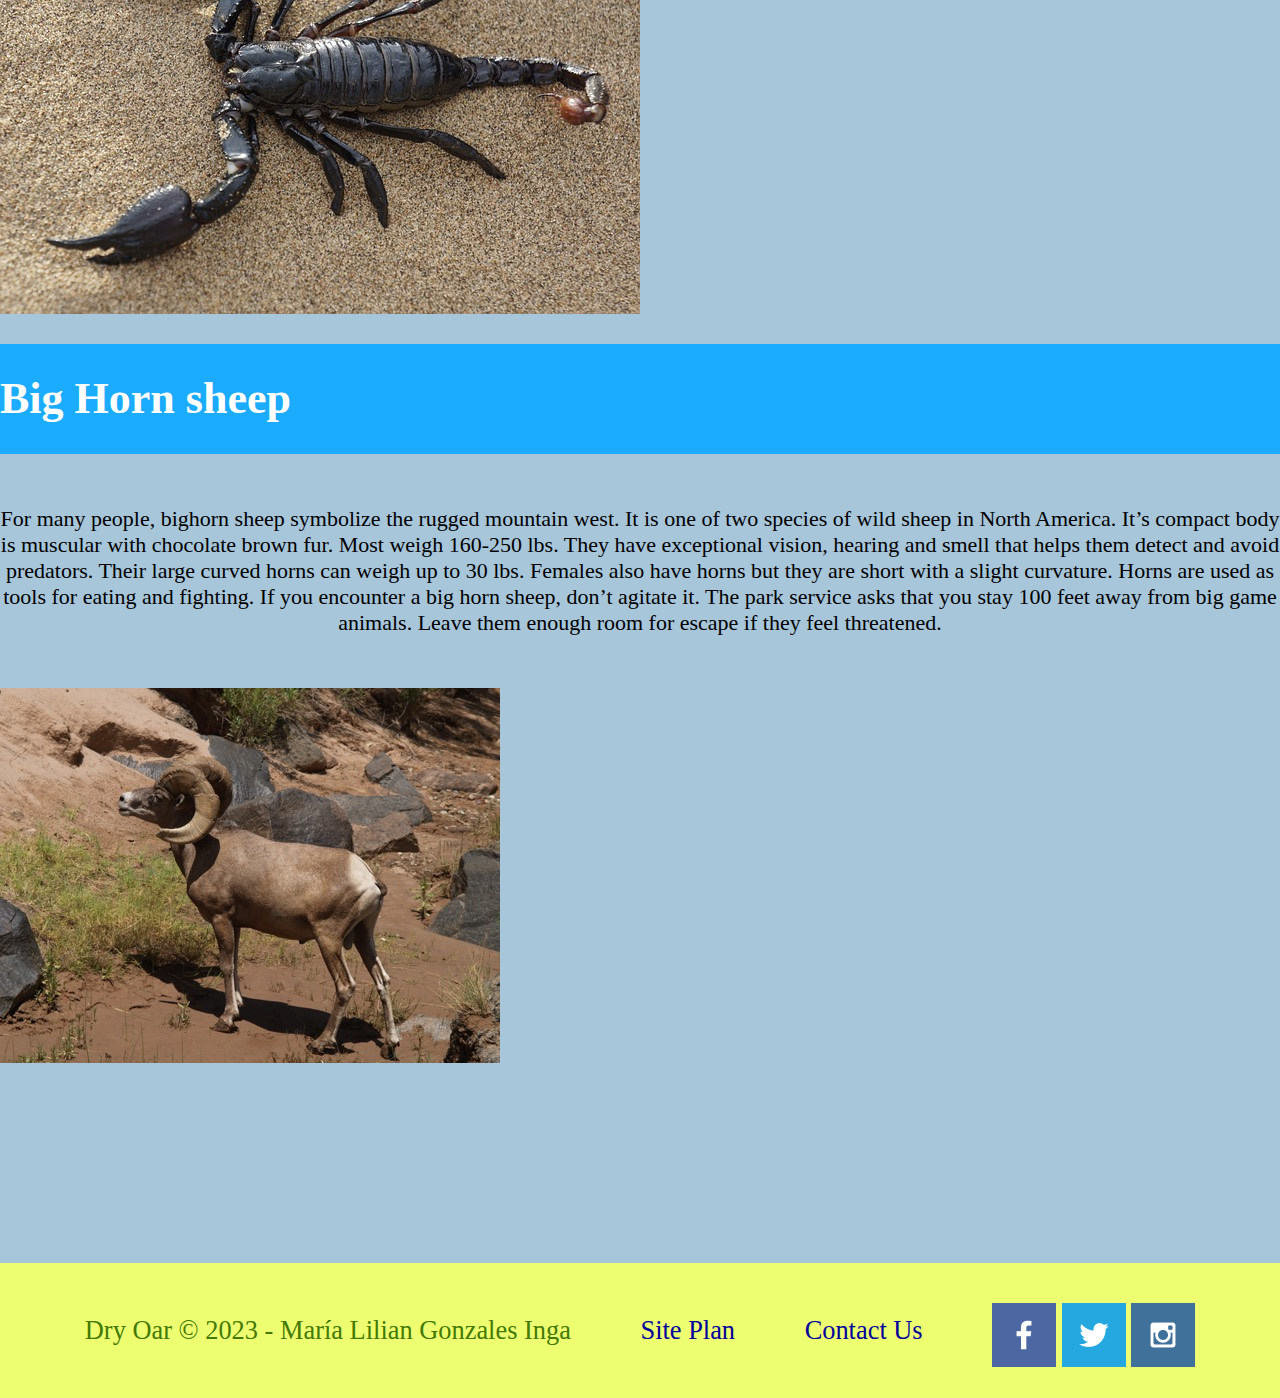
<file: wwr/blog.html>
<!DOCTYPE html>
<html lang="en">
<head>
    <meta charset="UTF-8">
    <meta http-equiv="X-UA-Compatible" content="IE=edge">
    <meta name="viewport" content="width=device-width, initial-scale=1.0">
    <title>Blog Whitewater Rafting Vacations | Dry Oar Boating | Blog</title>
    <link rel="stylesheet" href="styles/style.css">
</head>
<body>
    <div id="content2">
        <header>
            <a id="logo_link" href="index.html">
                <img class="logo" src="images/logo2.png" alt="Dry Oar Logo">
            </a>
            <nav>
               <!--The <a> tag defines a hyperlink, which is used to link from one page to another.--> 
                <a href="index.html">Home</a>
                <a href="blog.html">Page 2</a>
                <a href="site-plan-rafting.html">Site Plan</a>
                <a href="contactus.html">Contact Us</a>
            </nav>
        </header>
        
        <main>
            <div class="title-blog-color">
                <div class="title-blog-color">
                    <p>our company...</p>
                    <h1>Blog</h1>

                </div>
            </div>
            <section class="background1">
                <div class="container">
                  <div class="highlights-make-sure-container">
                    <section class="highlights1">
                      <h1>Next summer booking up now!</h1>
                    </section>
                    <section class="make-sure1">
                      <p>Make sure to reserve your date now, we have limited runs on each river and they go fast. If you have only certain dates that you can get away you should book now.</p>
                    </section>
                  </div>
                  <div class="image-container">
                    <img class="my-img" src="images/image1.jpg" alt="image1">
                  </div>
                </div>
            </section>
              
            <div ></div> 
            <section class="highlights">
                <h1>Highlights from the past season</h1>
            </section>
            <section class="grid2">
                <section class="incredible-season">
                    <p>What an incredible season we have had. We celebrated our 50th year of running trips down the Grand Canyon. </p>
                    <img class="my-img" src="images/image2.jpg" alt="image2">
                </section>
                <section class="rose">
                    <p>This year we ran 36 trips down the Grand Canyon introducing over 800 people to one of our favorite places on earth. We trained 4 new guides and welcomed them to our family. </p>
                    <img class="my-img" src="images/image3.jpg" alt="image3">
                </section>
                <section class="green">
                    <p>The season started off with some chilly weather in the early season, but our guests braved the cold and loved every minute of their trip </p>
                    <img class="my-img" src="images/image4.jpg" alt="image4">
                    <img class="my-img" src="images/image5.jpg" alt="image5">
                </section>
                <section class="green">
                    <p>Later the temperatures soared reaching highs of 120 F in the Grand canyon and 95 on the Salmon. We didn't have any trouble getting people in the water at those temperatures.</p>
                    <img class="my-img" src="images/image6.jpg" alt="image6">
                </section>
                <section class="make-sure">
                    <img class="my-img" src="images/image7.jpg" alt="image7">
                </section>
            </section>
            <div ></div>
            <section class="highlights">
                <h1>Encounters in the wild!</h1>
            </section>
            <section class="green">
                <p>Our trips are all run in some of the most remote areas of the United States. We share these areas with lots of critters both large and small. Here are some tips on what to do if you should find yourself face to face with one.
                </p>
            </section>
            <section class="grid2">
                <section class="rose">
                    <h1>Scorpions</h1>
                </section>
                <section class="make-sure">
                    <p>There are hundreds of varieties of scorpions, most of them being harmless. There are, however, a handful of them that can be dangerous and even potentially lethal. Scorpions can be found in almost every ecosystem and are very adaptable to their environment. The scorpion that calls Phantom Ranch in the Grand Canyon home is the Bark Scorpion, the most venomous in the United States. Do not worry though, the bark scorpions are only lethal to their prey and luckily humans are not on that list!
                        They spend the day hiding and crawl out at night to hunt. They will eat crickets, moths, spiders and other insects. Many compare their sting to an intense bee sting. Relief can be found with ice, aspirin and time.
                        When in the canyon, pay attention to where you are walking at night. Always wear your shoes or sandals. Always have a light with you to see where you are going. Never try to capture a scorpion and if you get stung, see your guide immediately.</p>
                </section>
                <section class="make-sure">
                    <img class="my-img" src="images/image8.jpg" alt="image8">
                </section>
                <section class="blue">
                    <h1>Big Horn sheep</h1>
                </section>
                <section class="t">
                    <p>For many people, bighorn sheep symbolize the rugged mountain west. It is one of two species of wild sheep in North America. It’s compact body is muscular with chocolate brown fur. Most weigh 160-250 lbs. They have exceptional vision, hearing and smell that helps them detect and avoid predators.
                        Their large curved horns can weigh up to 30 lbs. Females also have horns but they are short with a slight curvature. Horns are used as tools for eating and fighting.
                        If you encounter a big horn sheep, don’t agitate it. The park service asks that you stay 100 feet away from big game animals. Leave them enough room for escape if they feel threatened.
                    </p>
                </section>
                <section class="make-sure">
                    <img class="my-img" src="images/image9.jpg" alt="image9">
                </section>
            </section>
       </main>
       <footer>
           <p>Dry Oar &copy; 2023 - María Lilian Gonzales Inga</p>
           <p><a href="site-plan-rafting.html">Site Plan</a></p>
           <p><a href="contactus.html">Contact Us</a></p>
           <div class="social">
               <a href="https://facebook.com" target='_blank'>
                   <img src="images/facebook.png" alt="fb icon">
               </a>
               <a href="https://twitter.com" target='_blank'>
                   <img src="images/twitter.png" alt="twitter icon">
               </a>
               <a href="https://instagram.com" target='_blank'>
                   <img src="images/instagram.png" alt="instagram icon">
               </a>
           </div>
       </footer>     
    </div>   
</body>
</html>
</file>
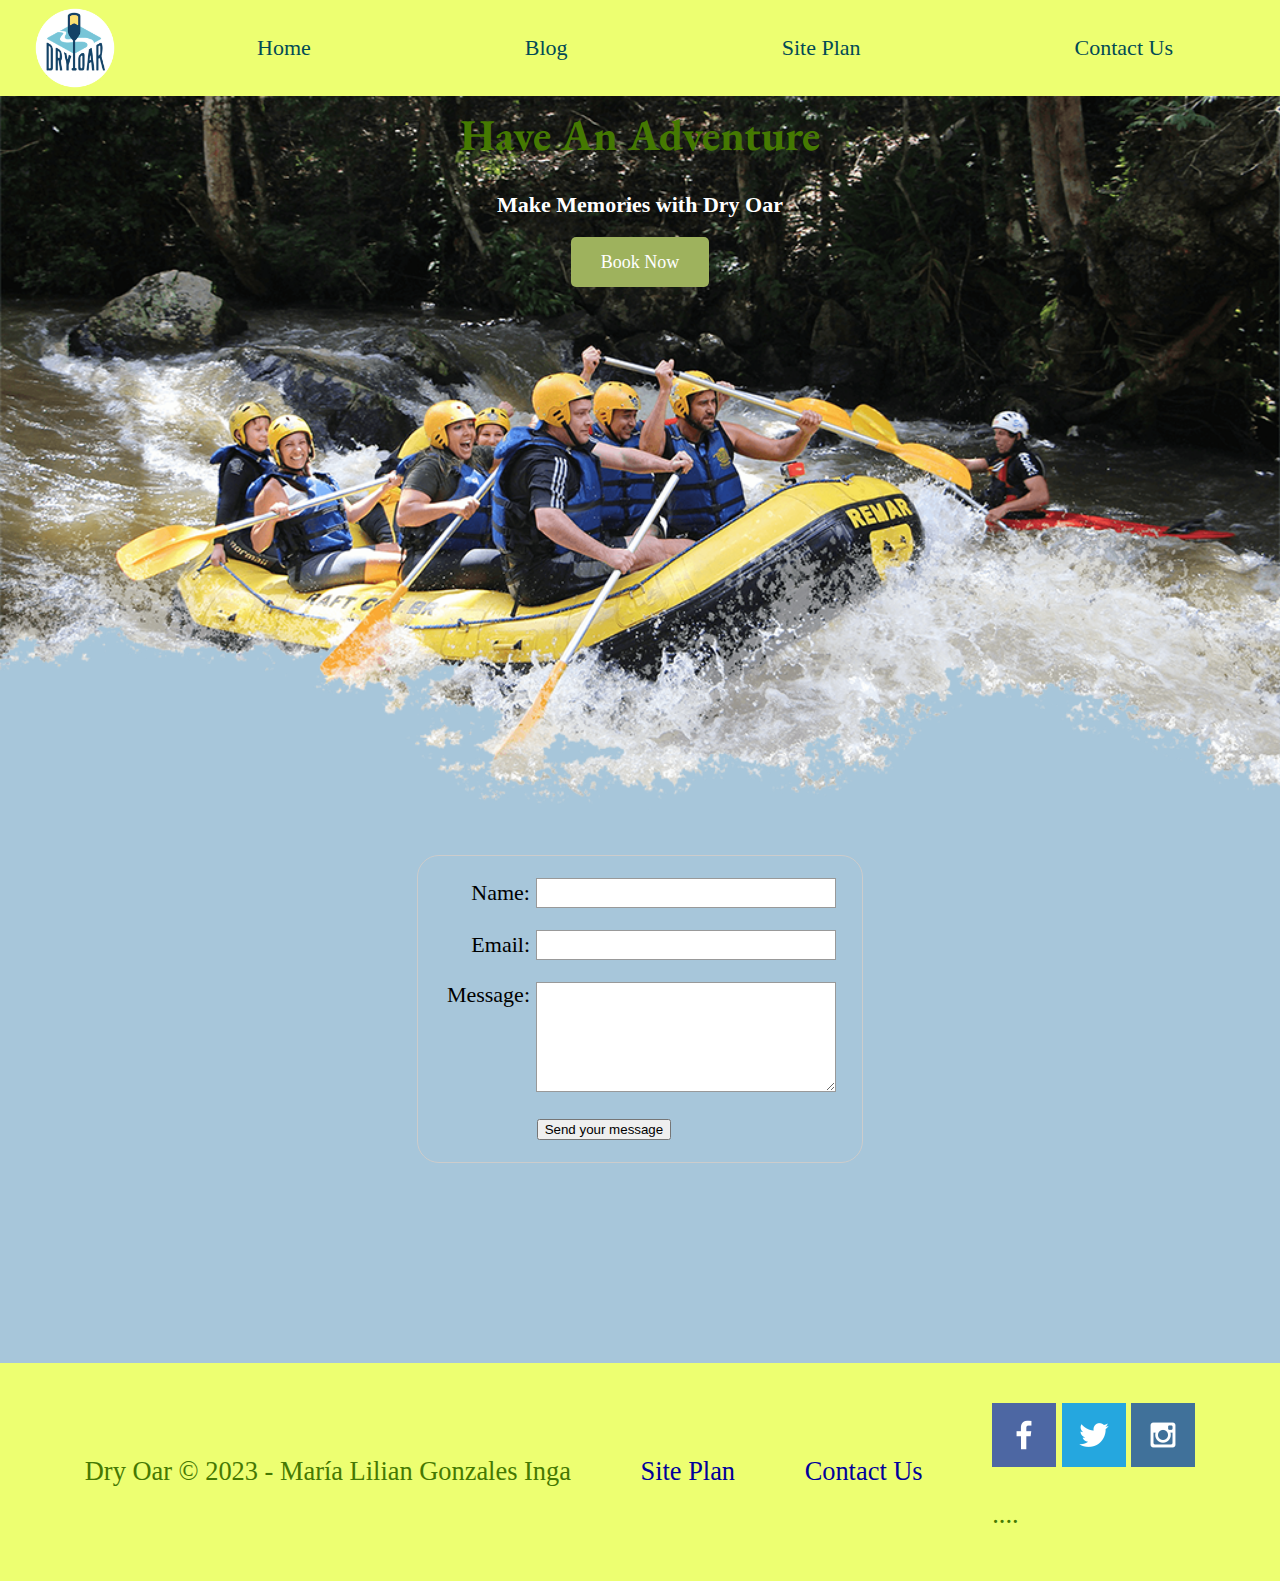
<file: wwr/contactus.html>
<!DOCTYPE html>
<html lang="en">
<head>
    <meta charset="UTF-8">
    <meta http-equiv="X-UA-Compatible" content="IE=edge">
    <meta name="viewport" content="width=device-width, initial-scale=1.0">
    <title> Form | Dry Oar Boating | Contact us</title>
    <link rel="stylesheet" href="styles/style.css">
    <style>
     form {
  /* Center the form on the page */
  margin: 0 auto;
  width: 400px;
  /* Form outline */
  padding: 1em;
  border: 1px solid #ccc;
  border-radius: 1em;
}

ul {
  list-style: none;
  padding: 0;
  margin: 0;
}

form li + li {
  margin-top: 1em;
}

label {
  /* Uniform size & alignment */
  display: inline-block;
  width: 90px;
  text-align: right;
}

input,
textarea {
  /* To make sure that all text fields have the same font settings
     By default, textareas have a monospace font */
  font: 1em sans-serif;

  /* Uniform text field size */
  width: 300px;
  box-sizing: border-box;

  /* Match form field borders */
  border: 1px solid #999;
}

input:focus,
textarea:focus {
  /* Additional highlight for focused elements */
  border-color: #000;
}

textarea {
  /* Align multiline text fields with their labels */
  vertical-align: top;

  /* Provide space to type some text */
  height: 5em;
}

.button {
  /* Align buttons with the text fields */
  padding-left: 90px; /* same size as the label elements */
}

button {
  /* This extra margin represent roughly the same space as the space
     between the labels and their text fields */
  margin-left: 0.5em;
}
    </style>
</head>
<body>
    <div id="content" >
        <header>
            <a id="logo_link" href="index.html">
                <img class="logo" src="images/logo2.png" alt="Dry Oar Logo">
            </a>
            <nav>
               <!--The <a> tag defines a hyperlink, which is used to link from one page to another.--> 
                <a href="index.html">Home</a>
                <a href="blog.html">Blog</a>
                <a href="site-plan-rafting.html">Site Plan</a>
                <a href="contactus.html">Contact Us</a>
            </nav>
        </header>
        <div id="hero">
        <div id="hero-box">
            <img id="hero-img" src="images/hero.png" alt="People enjoying white water rafting">
        </div>
        <section id="hero-msg">
            <h1 class="home-title">Have An Adventure</h1>
            <h4>Make Memories with Dry Oar </h4>
            <div class='button-box'>
                <a class='book' href="contactus.html">Book Now</a>
            </div>
        </section>
        </div>
        <main>
            <div id="feedback"></div>
            <form action="/my-handling-form-page" method="post">
                <ul>
                  <li>
                    <label for="name">Name:</label>
                    <input type="text" id="name" name="user_name" />
                  </li>
                  <li>
                    <label for="mail">Email:</label>
                    <input type="email" id="mail" name="user_email" />
                  </li>
                  <li>
                    <label for="msg">Message:</label>
                    <textarea id="msg" name="user_message"></textarea>
                  </li>
                  <li class="button">
                    <button type="submit">Send your message</button>
                  </li>
                </ul>
              </form>
        </main>
        <footer>
           <p>Dry Oar &copy; 2023 - María Lilian Gonzales Inga</p>
           <p><a href="site-plan-rafting.html">Site Plan</a></p>
           <p><a href="contactus.html">Contact Us</a></p>
           <div class="social">
               <a href="https://facebook.com" target='_blank'>
                   <img src="images/facebook.png" alt="fb icon">
               </a>
               <a href="https://twitter.com" target='_blank'>
                   <img src="images/twitter.png" alt="twitter icon">
               </a>
               <a href="https://instagram.com" target='_blank'>
                   <img src="images/instagram.png" alt="instagram icon">
               </a>
            <p>
                ....
            </p>  
           </div>
       </footer>     
    </div>   
</body>
<script>
    // get the feedback div element so we can do something with it.
    const feedbackElement = document.getElementById('feedback');
    // get the form so we can read what was entered in it.
    const formElement = document.forms[0];
    // add a 'listener' to wait for a submission of our form. When that happens run the code below.
    formElement.addEventListener('submit', function(e) {
        // stop the form from doing the default action.
        e.preventDefault();
        // set the contents of our feedback element to a message letting the user know the form was submitted successfully. Notice that we pull the name that was entered in the form to personalize the message!
        feedbackElement.innerHTML = 'Hello '+ formElement.user_name.value +'! Thank you for your message. We will get back with you as soon as possible!';
        // make the feedback element visible.
        feedbackElement.style.display = "block";
        // add a class to move everything down so our message doesn't cover it.
        document.body.classList.toggle('moveDown');
    });
</script>
            
</html>
</file>
<file: wwr/styles/style.css>
@import url('https://fonts.googleapis.com/css2?family=EB+Garamond&family=Monoton&display=swap');


         
#content {
    max-width: 1600px;
    margin: 0 auto;
}

nav {
    display: flex;
    justify-content: space-around;
}
nav a {
    text-align: center;
    color: rgb(2, 75, 85);
    text-decoration: none;
    padding: 35px;
}
#hero-msg h1, #hero-msg h4{
    text-align: center;
}
#hero {
    display: grid;
    grid-template-columns: 1fr 3fr 1fr;
    margin-top: -100px; 
}
#hero-box {
    grid-column: 1/4;
    grid-row: 1/3;
    z-index: -1;
}
#hero-msg{
    grid-column: 2/3;
    grid-row: 1/2;
    margin-top: 100px;

}
#hero-msg h4 {
    color: white;
}
.button-box{
    text-align: center;
}
main section{
    text-align: center;
}
#background {
    height: 725px;
    background-color: rgb(191, 247, 128);
}
body {
    background-color: #A7C6DA;
    font-family: Verdana, Geneva, Tahoma;
    font-size: 22px;
    margin: 0;
    padding: 0;

}
header{
    background-color: #EDFF71 ;
    display: grid;
    grid-template-columns: 150px auto;

}

nav a:hover {
    background-color: #EEFCCE;
    color: rgb(69, 121, 2);
    text-decoration: none;
}
.book, .join{
    background-color: #9EB25D;
    color: white;
    text-decoration: none;
    font-family: Georgia, 'Times New Roman', Times;
    font-size: 18px;
    padding: 15px 30px;
    margin-top: 50px;
    border-radius: 5px;
}
.book:hover, .join:hover {
    background-color: rgb(5, 218, 247);
    color: white;
}
.msg {
    background-color: #ee7809;
    line-height: 1.5em;
    padding: 35px;
    margin-top: 150px;
    grid-column: 6/10;
    grid-row: 6/7;
    box-shadow: 5px 5px 10px #6f7364;
}
footer{
    background-color: #EDFF71;
    color:rgb(69, 121, 2);
    padding: 25px 50px;
    margin-top: 200px;
    display: flex;
    justify-content: space-around;
    align-items: center;
}
.home-title{
    color:rgb(69, 121, 2);
    font-size: 2em;
    font-family: EB Garamond, Monoton, Courier;
    margin-top: 10px;
}
h4{
    color: rgb(3, 78, 112);
}
.msg h2{
    color:rgb(202, 255, 132);
}
.msg p{
    color: rgb(249, 255, 159);
    font-family: Impact, Haettenschweiler, 'Arial Narrow Bold';
    font-size: .8em;
    padding-bottom: 15px;
}
footer a{
    color: rgb(0, 0, 155);
    text-decoration: none;
}
footer a:hover{
    color:rgb(0, 0, 155);
}
.logo {
    width: 80px;
}
.icon{
    width: 80px;
    padding-top: 10px;
}
#hero-img{
    width:100%
}

footer p {
    font-size: 1.2em;
}   

footer p a:hover {
    text-decoration: underline;
}     
h2 {
    margin: 0;
}
#logo_link{
    padding-top: 5px;
    justify-self: center;
    align-self: center;
}
footer .social img {
    padding-top: 15px;
}

.card-img{
    border: 10px solid rgb(168, 130, 6);
    transition: transform .5s;
    box-shadow: 5px 5px 10px #6f7364;
}
.card-img:hover {
    opacity: .6;
    transform: scale(1.1);
}
main section img {
    box-sizing: border-box;
}
.mountains {
    margin-top: 100px;
    grid-column: 2/7;
    grid-row: 5/8;
    box-shadow: 5px 5px 10px #6f7364;
}
.home-grid{
    display: grid;
    grid-template-columns: repeat(10, 1fr);
}
.rivers-card, .camping-card, .rapids-card  {
    margin: 200px 0;
}
.card-img, .mountains {
    width: 100%;
}
.rivers-card {
    grid-column: 2/4;
    grid-row: 2/3;
}

.camping-card{
    grid-column: 5/7;
    grid-row: 2/3;
}

.rapids-card {
    grid-column: 8/10;
    grid-row: 2/3;
}

#background {
    grid-column: 1/11;
    grid-row: 4/9;
}
.title-blog-color {
    background-color: #61faff;
    color: #fff;
    padding: 20px;
    display: flex;
    justify-content: center;
    align-items: center;
    text-align: center;
  }
  
  
  .title-blog p {
    font-size: 16px;
    margin-bottom: 10px;
  }
  
  .title-blog h1 {
    font-size: 32px;
    margin-top: 0;
  }
  
  
  .background1 {
    position: relative;
    text-align: center;
  }
  
  .container {
    display: flex;
    justify-content: center;
    align-items: center;
    flex-wrap: wrap;
  }
  
  .highlights-make-sure-container {
    flex: 1;
    margin-right: 20px;
    max-width: 600px;
  }
  
  .image-container {
    flex: 1;
    max-width: 400px;
  }
  
  .my-img {
    max-width: 100%;
  }
  .incredible-season {
    background-color: aqua;
  }
  
  .highlights {
    background-color: rgb(211, 180, 8);
    color: white;
  }
  
  .highlights1 {
    font-size: 1em;
    background-color: rgb(211, 180, 8);
    color: white;
  }
  
  .rose {
    background-color: #ff2970;
    color: white;
  }
  
  .green {
    background-color: rgb(202, 255, 132);
    color: black;
  }
  
  .blue {
    background-color: #1babff;
    color: white;
  }
  
  .blog-grid {
    display: grid;
    grid-template-columns: 1fr
  }
  .grid2 section {
    display: flex;
    flex-direction: row;
    align-items: center;
    margin-bottom: 30px;
  }
  
  .grid2 section .my-img {
    margin-right: 20px;
  }
   
  
@media screen and (max-width: 900px) {
    #hero, .home-grid {
        display: block;
        height: auto;
    }
    nav, footer {
        flex-direction: column;
    }
    nav a {
        display: block;
        padding: 15px;
    }
    #hero {
        margin-top: 0;
    }
    #hero-msg {
        margin-top: 0;
    }
    #hero-msg h4 {
        display: none;
    }
    .home-title {
        font-size: 25px;
        color: #6f7364;
    }
    .rivers-card, .camping-card, .rapids-card { 
        margin: 50px auto;
        width: 60%;
    }
    #background {
        display: none;
    }
    .mountains, .msg {
        width: 80%;
        display: block;
        margin: 0 auto;
    }
    footer {
        margin-top: 25px;
    }
    .container {
        flex-direction: column;
      }
      
      .highlights-make-sure-container {
        margin-right: 0;
        margin-bottom: 20px;
      }
}
</file>
<file: happygreenplanet/styles/style.css>
.my-img {
    max-width: 400px;
  }
.image{
    max-width: 300px;
}
.image1{
   max-width: 300px;
}
.logo{
   max-width: 100px;
}
</file>
